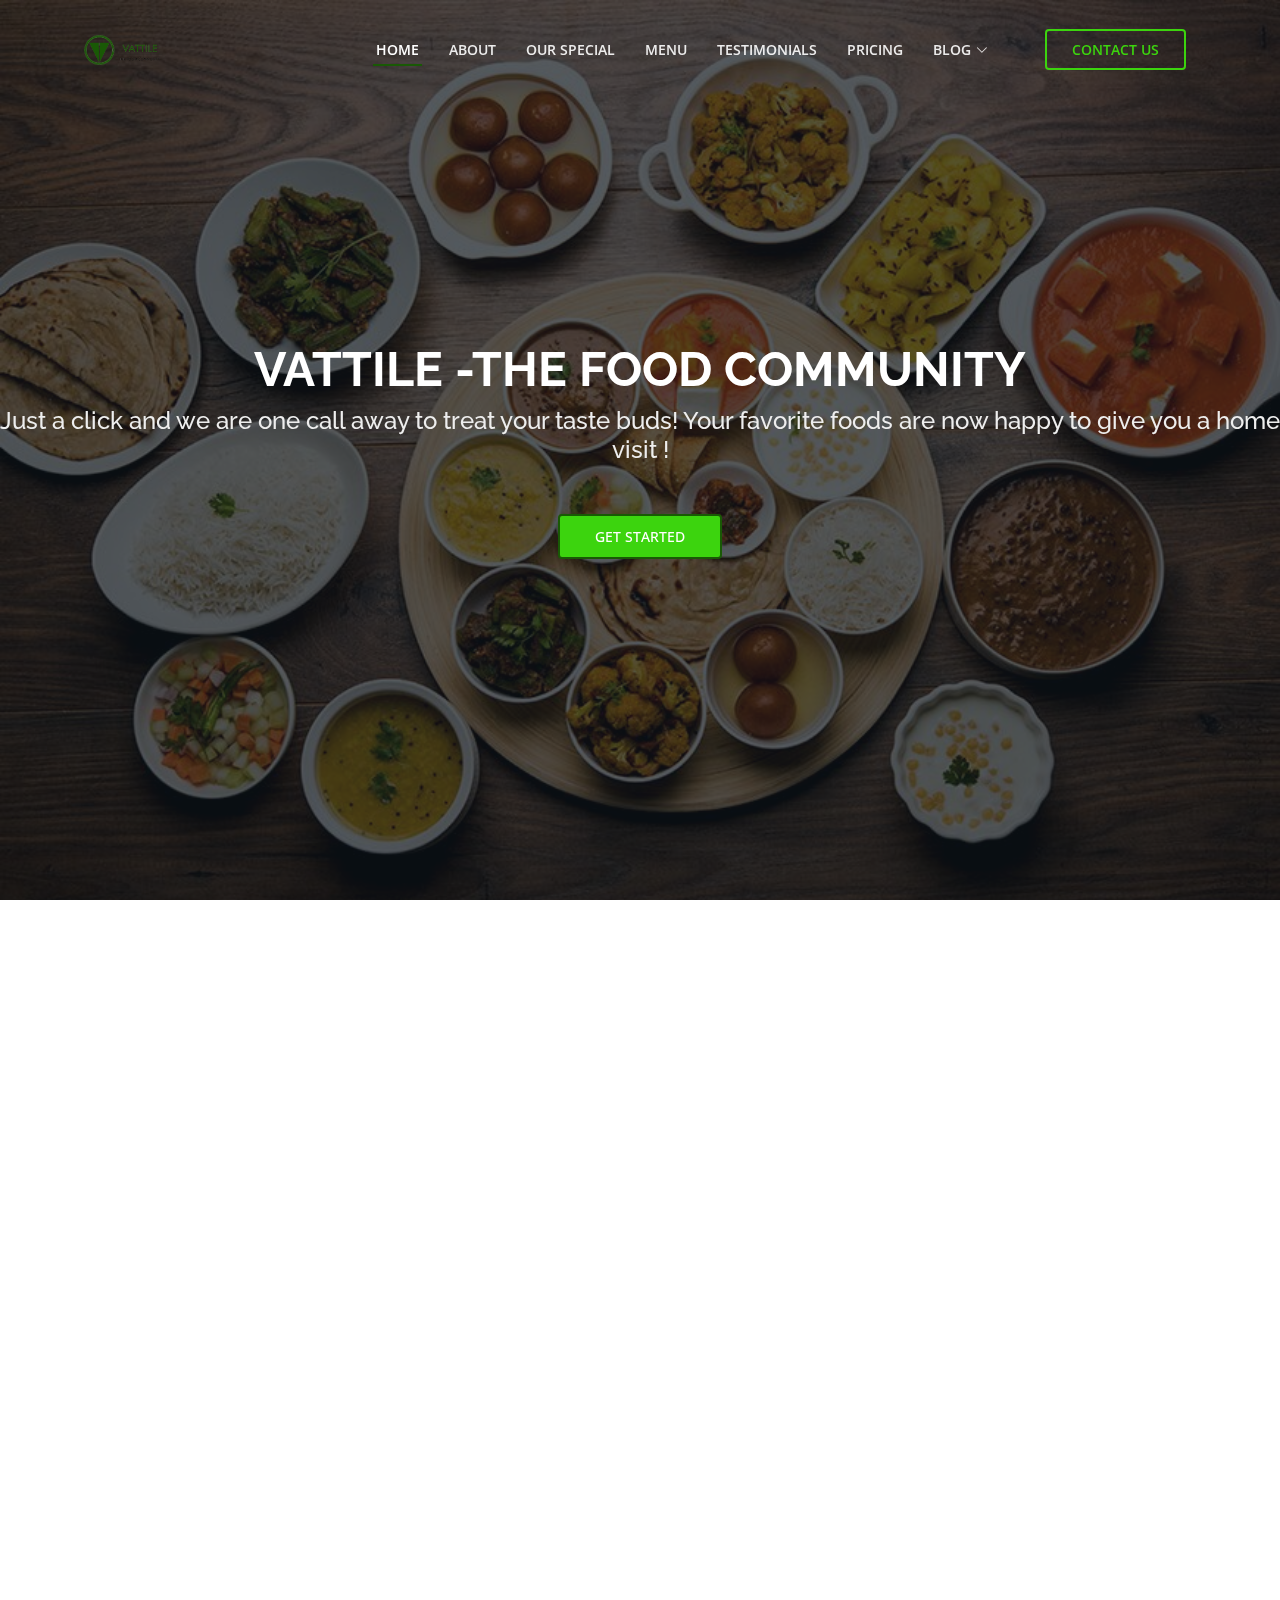
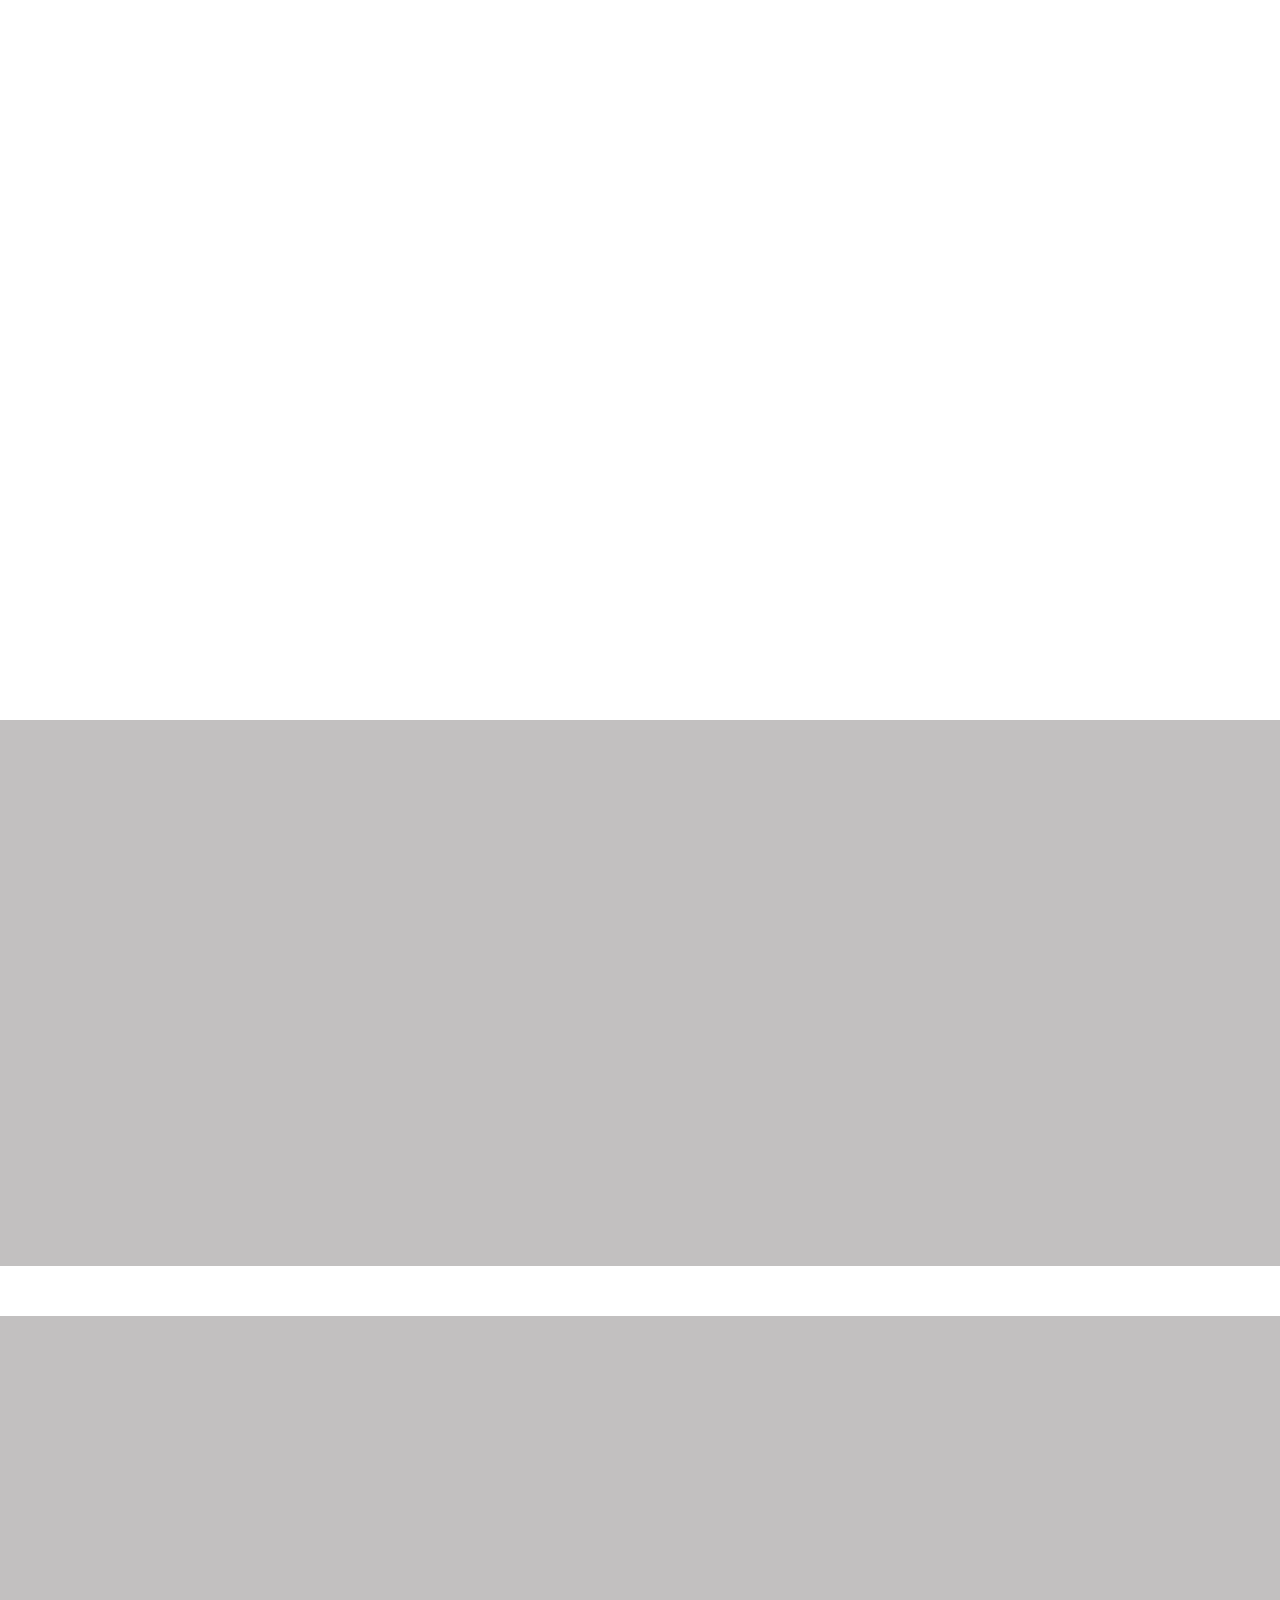
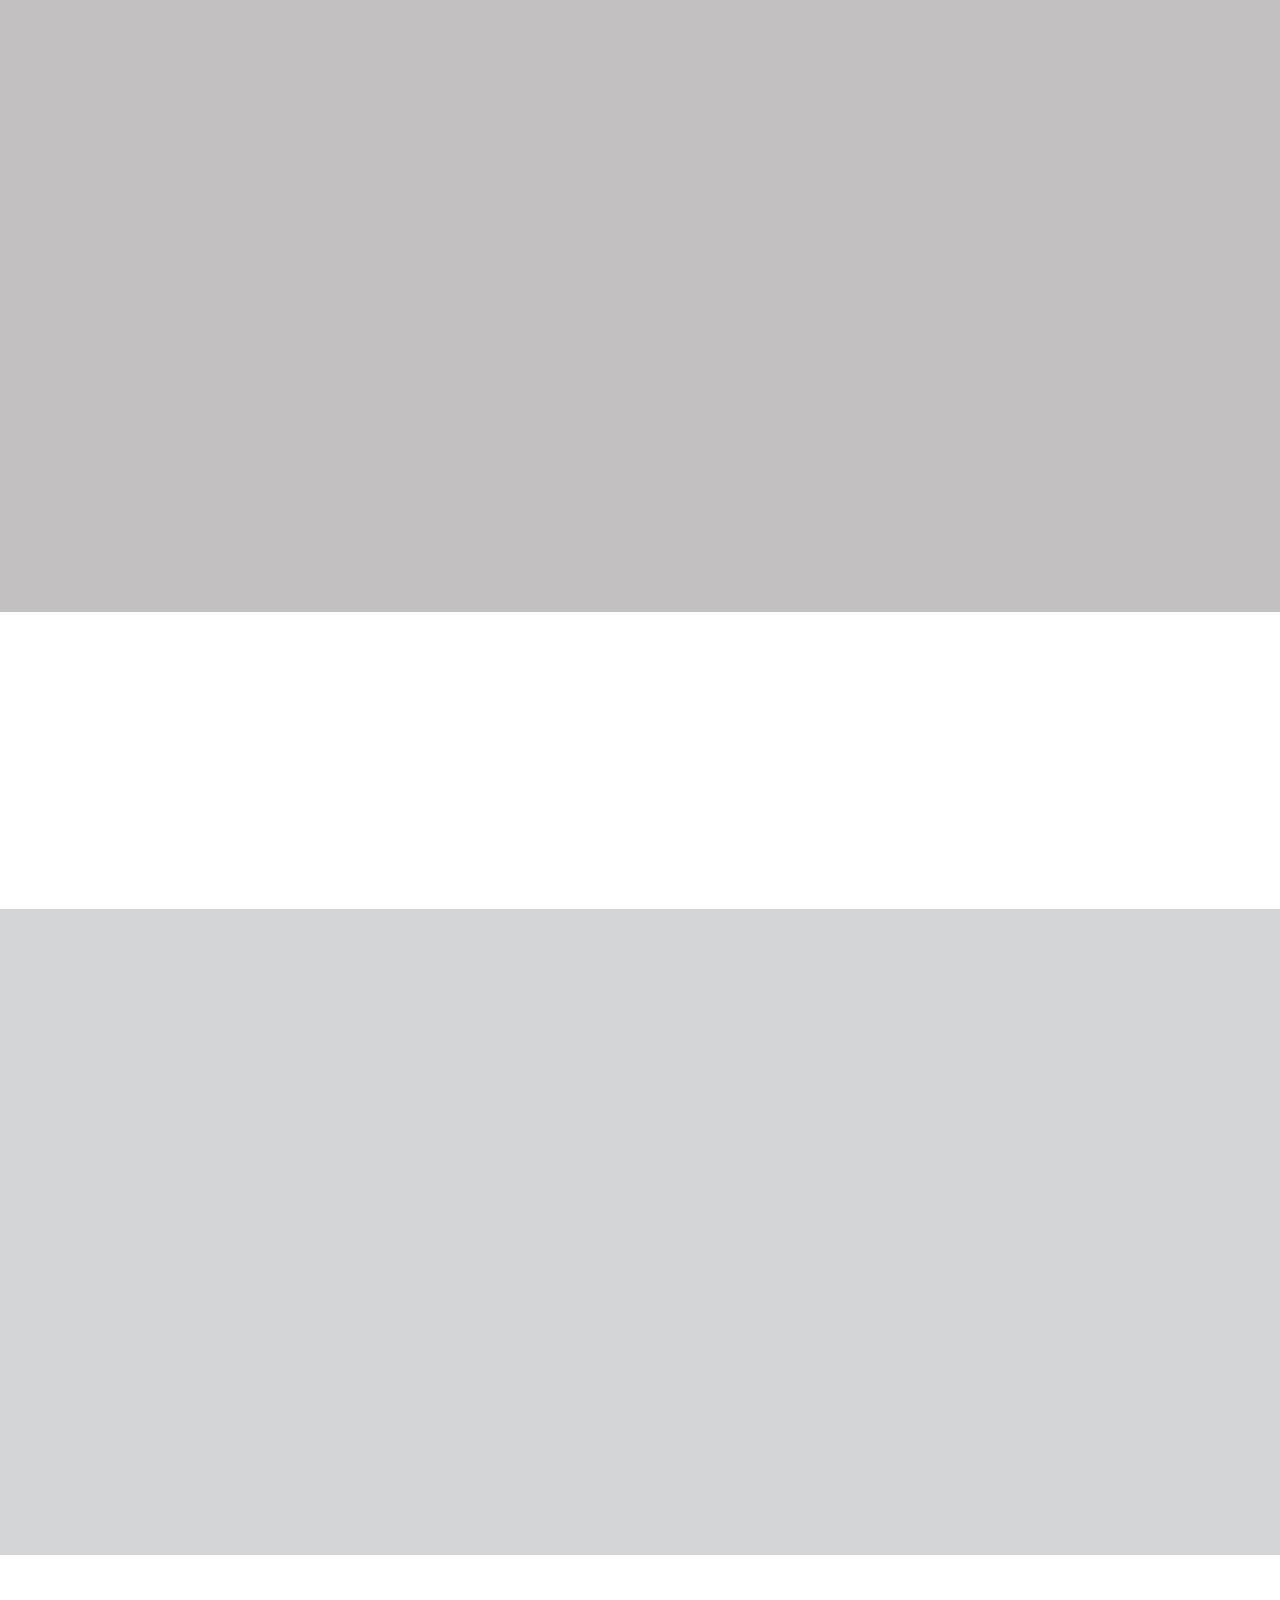
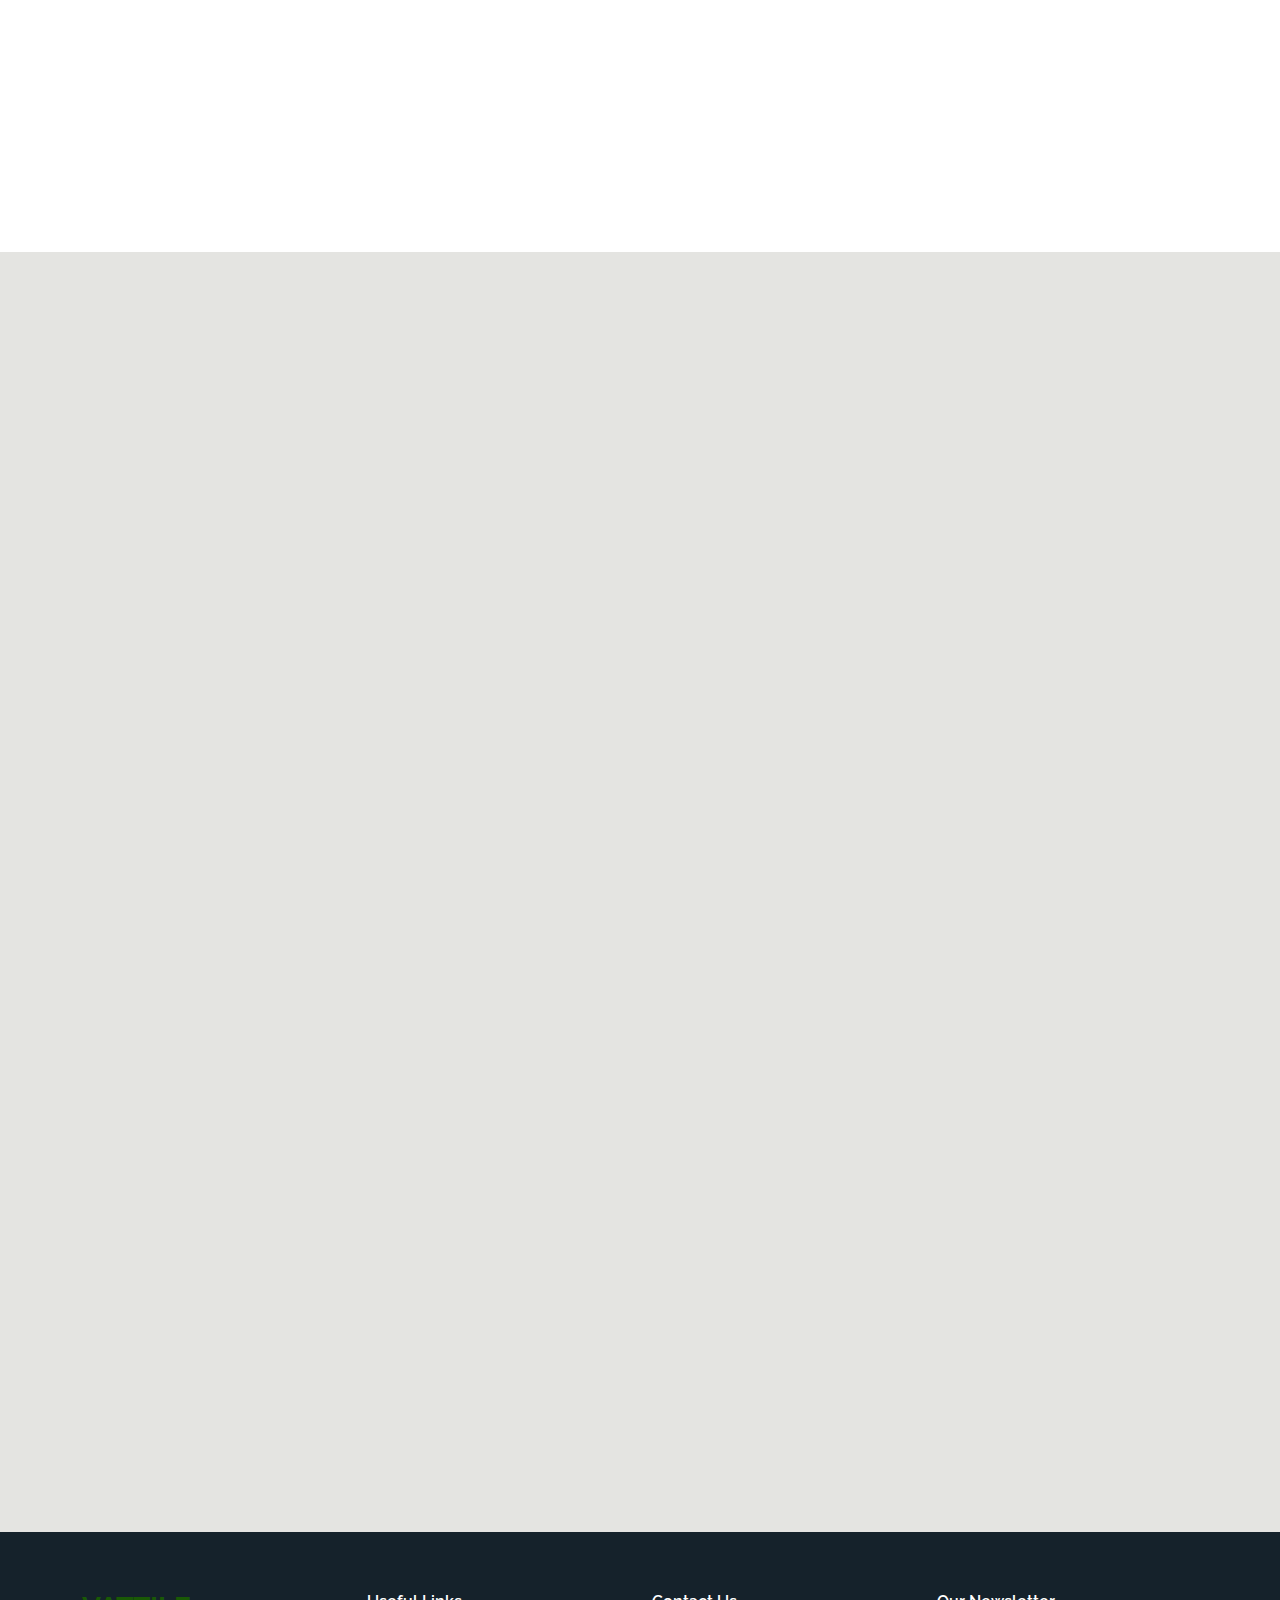
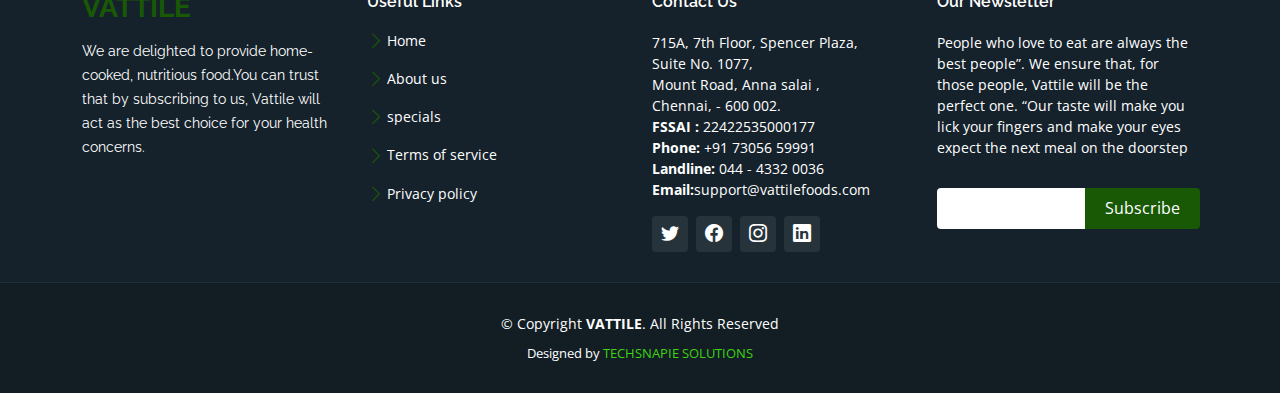
<file: index.html>
<!DOCTYPE html>
<html lang="en">

<head>
  <meta charset="utf-8">
  <meta content="width=device-width, initial-scale=1.0" name="viewport">

  <title>VATTILE-THE FOOD COMMUNITY</title>
  <meta content="VATTILE-A cuisine, freshly cooked home food of scrumptious and authentic variety to serve you with your favourite dishes full of flavours and spices. " name="description">
  <meta content="vattile,vattile foods,food near me,home made food,lunch near me" name="keywords">

  <!-- Favicons -->
  <link href="assets/img/favicon.ico" rel="icon">
  <link href="assets/img/apple-touch-icon.png" rel="apple-touch-icon">
  <!--poptin-->
  <script id='pixel-script-poptin' src='https://cdn.popt.in/pixel.js?id=76b0a216e82a8' async='true'></script>
   <!--/poptin-->
  <!-- Google Fonts -->
  <link href="https://fonts.googleapis.com/css?family=Open+Sans:300,300i,400,400i,600,600i,700,700i|Raleway:300,300i,400,400i,500,500i,600,600i,700,700i|Poppins:300,300i,400,400i,500,500i,600,600i,700,700i" rel="stylesheet">

  <!-- Vendor CSS Files -->
  <link href="assets/vendor/aos/aos.css" rel="stylesheet">
  <link href="assets/vendor/bootstrap/css/bootstrap.min.css" rel="stylesheet">
  <link href="assets/vendor/bootstrap-icons/bootstrap-icons.css" rel="stylesheet">
  <link href="assets/vendor/boxicons/css/boxicons.min.css" rel="stylesheet">
  <link href="assets/vendor/glightbox/css/glightbox.min.css" rel="stylesheet">
  <link href="assets/vendor/remixicon/remixicon.css" rel="stylesheet">
  <link href="assets/vendor/swiper/swiper-bundle.min.css" rel="stylesheet">

  <!-- Template Main CSS File -->
  <link href="assets/css/style.css" rel="stylesheet">
      <!--Start of Tawk.to Script-->
    <script type="text/javascript">
    var Tawk_API=Tawk_API||{}, Tawk_LoadStart=new Date();
    (function(){
    var s1=document.createElement("script"),s0=document.getElementsByTagName("script")[0];
    s1.async=true;
    s1.src='https://embed.tawk.to/632ee75d54f06e12d8969a23/default';
    s1.charset='UTF-8';
    s1.setAttribute('crossorigin','*');
    s0.parentNode.insertBefore(s1,s0);
    })();
    </script>
    <!--End of Tawk.to Script-->
  
 
</head>

<body>

  <!-- ======= Header ======= -->
  <header id="header" class="fixed-top ">
    <div class="container d-flex align-items-center justify-content-between">

      <!-- <h1 class="logo green"><a href="index.html">VATTILE</a></h1> -->
      <!-- Uncomment below if you prefer to use an image logo -->
      <a href="index.html" class="logo"><img src="assets/img/logo.png" alt="" class="img-fluid"></a>

      <nav id="navbar" class="navbar">
        <ul>
          <li><a class="nav-link scrollto active" href="#hero">Home</a></li>
          <li><a class="nav-link scrollto" href="#about">About</a></li>
          <li><a class="nav-link scrollto" href="#team">Our Special</a></li>
          <li><a class="nav-link scrollto " href="./menu/index.html">Menu</a></li>
          <li><a class="nav-link scrollto " href="#testimonials">Testimonials</a></li>
          <li><a class="nav-link scrollto " href="./pricing.html">Pricing</a></li>
          <li class="dropdown"><a href="#"><span>Blog</span> <i class="bi bi-chevron-down"></i></a>
            <ul>
              <li><a href="blogs/spl-1.html">Vatha Kuzhambu</a></li>
              <li><a href="blogs/spl-2.html">Akkaravadisal</a></li>
              <li><a href="blogs/spl-3.html">Biryani</a></li>
              <li><a href="blogs/spl-4.html">Vellai Paniyaram</a></li>
           
            </ul>
          </li>
          
          <li><a class="getstarted scrollto" href="#contact">Contact Us</a></li>
        </ul>
        <i class="bi bi-list mobile-nav-toggle"></i>
      </nav><!-- .navbar -->

    </div>
  </header><!-- End Header -->

  <!-- ======= Hero Section ======= -->
  <section id="hero">
    <div class="hero-container" data-aos="fade-up" data-aos-delay="10">
      <h1>VATTILE -THE FOOD COMMUNITY</h1>
        
      <h2>Just a click and we are one call away to treat your taste buds! Your favorite foods are now happy to give you a home visit !</h2>
      <div class="d-flex ">
        <a href="#about" class="btn-get-started scrollto">Get Started</a>
      </div>
    </div>
  </section><!-- End Hero -->

  <!-- ======= about Section ======= -->
<section id="about">
    <div class="container" data-aos="fade-up">
      <div class="section-header">
        <h3 class="green";>About</h3><br>
        <p class="pa1">--- Meals and Memories are made here ---</p>
        <p>VATTILE-A cuisine, freshly cooked home food of scrumptious and authentic variety to serve you with your favourite dishes full of flavours and spices. 
          We provide nutritious, home-cooked meals. Working professionals, bachelors, pregnant ladies, women with infants, and those with allergic problems will all benefit from our nutritious home foods.</p>
      </div>
</div>
</section>

<!-- ======= SPECIAL Section ======= -->
<section id="team">
    <div class="container" data-aos="fade-up">
      <div class="section-header">
        <h3 class="green">OUR SPECIAL</h3>
        <p>Here are some of our exclusive food items </p>
      </div>

      <div class="row">
        <section id="portfolio" class="portfolio">
          <div class="container">
      

      <div class="row portfolio-container" data-aos="fade-up" data-aos-delay="200">

        <div class="col-lg-4 col-md-6 portfolio-item ">
          <div class="portfolio-wrap">
            <img src="assets/img/portfolio/spl-1.jpeg" class="img-fluid" alt="Vatha Kuzhambu">
            <div class="portfolio-info">
              <h4>Vatha Kuzhambu</h4>
              
              <div class="portfolio-links">
                <a href="assets/img/portfolio/spl-1.jpeg" data-gallery="portfolioGallery" class="portfolio-lightbox" title="Vatha Kuzhambu"><i class="bx bx-plus"></i></a>
                <a href="/blogs/spl-1.html" class="link-details" title="More Details"><i class="bi bi-link"></i></a>

              </div>
            </div>
          </div>
        </div>

        <div class="col-lg-4 col-md-6 portfolio-item ">
          <div class="portfolio-wrap">
            <img src="assets/img/portfolio/spl-2.jpeg" class="img-fluid" alt="Akkaravadisal">
            <div class="portfolio-info">
              <h4>Akkaravadisal</h4>
              
              <div class="portfolio-links">
                <a href="assets/img/portfolio/spl-2.jpeg" data-gallery="portfolioGallery" class="portfolio-lightbox" title="Akkaravadisal"><i class="bx bx-plus"></i></a>
                <a href="/blogs/spl-2.html" class="link-details" title="More Details"><i class="bi bi-link"></i></a>

              </div>
            </div>
          </div>
        </div>

        <div class="col-lg-4 col-md-6 portfolio-item ">
          <div class="portfolio-wrap">
            <img src="assets/img/portfolio/spl-3.jpeg" class="img-fluid" alt="Biryani">
            <div class="portfolio-info">
              <h4>Biryani</h4>
              
              <div class="portfolio-links">
                <a href="assets/img/portfolio/spl-3.jpeg" data-gallery="portfolioGallery" class="portfolio-lightbox" title="Biryani"><i class="bx bx-plus"></i></a>
                <a href="/blogs/spl-3.html" class="link-details" title="More Details"><i class="bi bi-link"></i></a>

              </div>
            </div>
          </div>
        </div>

        <div class="col-lg-4 col-md-6 portfolio-item ">
          <div class="portfolio-wrap">
            <img src="assets/img/portfolio/spl-4.jpeg" class="img-fluid" alt="Vellai Paniyaram">
            <div class="portfolio-info">
              <h4>Vellai Paniyaram</h4>
              
              <div class="portfolio-links">
                <a href="assets/img/portfolio/spl-4.jpeg" data-gallery="portfolioGallery" class="portfolio-lightbox" title="Vellai Paniyaram"><i class="bx bx-plus"></i></a>
                <a href="/blogs/spl-4.html" class="link-details" title="More Details"><i class="bi bi-link"></i></a>

              </div>
            </div>
          </div>
        </div>

        <br>
        </div>

       

</section>
     
  </section><!-- End Team Section -->
    <!-- ======= Events Section ======= -->
    <section id="events" class="events">
        <div class="container" data-aos="fade-up">
            <div class="section-header">
                <h3 class="green"> WHY HOME FOOD?</h3>
                <p>&nbsp</p>
              </div>
  
          <div class="events-slider swiper" data-aos="fade-up" data-aos-delay="100">
            <div >
  
              <div >
                <div class="row event-item">
                  <div class="col-lg-6">
                    <img src="assets/img/event-1.jpg" class="img-fluid" alt="">
                  </div>
                  <div class="col-lg-6 pt-4 pt-lg-0 content">
                    <h3>GOOD FOOD IS GOOD MOOD</h3><br>
                   
                   
                    <p class="fst-italic">
                      While dining out is a convenient way to avoid cooking, some restaurant dishes are high in salt, sugar, and fat. </p>
                      <p>According to a recent study, people who dine out twice or more per day have a higher risk of dying young than those who eat out less than once per week. </p>
                      <p>You do not need to be concerned; instead, we are here to provide you with organic food so that you can avoid cooking and focus on your responsibilities.

                    </p>
                   
                  
                  </div>
                </div>
              </div><!-- End testimonial item -->
  
              
  
             
            </div>
           
          </div>
  
        </div></section>

         <!-- ======= Events Section ======= -->
         <section id="events" class="events event-gap">
        <div class="container" data-aos="fade-up">
  
            <div class="section-header">
                <h3 class="green">WHY VATTILE?<br> THE REASON TO CHOOSE US</h3>    
                <p>&nbsp</p>   
            </div>
  
          <div class="events-slider swiper" data-aos="fade-up" data-aos-delay="100">
            <div >
  
              <div >
                <div class="row event-item">
                
                  <div class="col-lg-6 ">
                    <h3>The Best Choice for Healthy Homemade Food</h3>
                    
                    <ul>

                      <li><i class="bi bi-award"></i>Buying vegetables and raw materials directly from farmers.</li>
                      <li><i class="bi bi-award"></i>Made with handground masala's and woodpressed oils</li>
                      <li><i class="bi bi-award"></i>Preparation of our own traditional home-made masala.</li>
                      <li><i class="bi bi-award"></i>Foods are served in insulated thermal tiffen boxes for the consumers.</li>
                      <li><i class="bi bi-award"></i>Clean vessels that are strictly made of organic dishwashers.</li>
                      <li><i class="bi bi-award"></i>We use cold-pressed oil to maintain the natural form of our ingredients.</li>
                      <li><i class="bi bi-award"></i>Sanitized kitchen with expert chefs in South and North Indian cuisine.</li>
                      <li><i class="bi bi-award"></i>It includes a well-equipped, hygienic kitchen with hand gloves and head caps.</li>
                      <li><i class="bi bi-award"></i>Our customer relationship team will reach you to learn any of your special requests and to explain the plan more clearly.</li>
                      <li><i class="bi bi-award"></i>Your food will start to get delivered the next day on your doorstep by our dedicated delivery team on time.</li>

                    </ul>
                    
                  </div>
                  <div class="col-lg-6 pt-4 pt-lg-0 content">
                    <img src="assets/img/homemade.jpg" class="img-fluid" alt="">
                  </div>
                </div>
              </div><!-- End testimonial item -->
  
              
  
             
            </div>
           
          </div>
  
        </div>
      </section><!-- End Events Section -->
  

  <!-- ======= Portfolio Section ======= -->
  <section id="menu" class="portfolio">
    <div class="container">

        <div class="container" data-aos="fade-up">
  
            <div class="section-header">
              <h3 class="green">Menu</h3>
              <p>You can download our menu here</p>
            </div>
            <div class="d-flex align-cen">
              <a href="/menu/index.html" class="btn-get-started scrollto">Click here to download</a>
            </div>
      
      </div>

    </div>
  </section><!-- End Portfolio Section -->


   <!-- ======= Testimonials Section ======= -->
   <section id="testimonials" class="testimonials section-bg">
    <div class="container" data-aos="fade-up">

        <div class="container" data-aos="fade-up">
  
            <div class="section-header">
              <h3 class="green">What our customers says about us</h3>
              <p>Please give us your valuable feedback so that we can be sure to give you a satisfactory service.</p>
            </div>
      <div class="testimonials-slider swiper" data-aos="fade-up" data-aos-delay="100">
        <div class="swiper-wrapper ">

          <div class="slide-cen swiper-slide">
            <div class="testimonial-item">
              <p>
                <i class="bx bxs-quote-alt-left quote-icon-left"></i>
                Thank you, Vattile. I have finally found healthy meals that I do not cook myself. Also, the size of your meals is perfect for me. I am eating every day now. The selection is good as well.      
                <i class="bx bxs-quote-alt-right quote-icon-right"></i>
              </p>
              <img src="assets/img/testimonials/person-1.jpg" class="testimonial-img" alt="">
              <h3>Anamika</h3>
              <h4>HCL Employee </h4>
            </div>
          </div><!-- End testimonial item -->

          <div class="slide-cen swiper-slide">
            <div class="testimonial-item">
              <p>
                <i class="bx bxs-quote-alt-left quote-icon-left"></i>
                I have just started with Vattile after my friends recommended it. So far, I have enjoyed all of my selections. These meals take the stress out of shopping and cooking for myself, and I know that I'm getting healthy, well-prepared food each day.    
                <i class="bx bxs-quote-alt-right quote-icon-right"></i>
              </p>
              <img src="assets/img/testimonials/person-2.jpg" class="testimonial-img" alt="">
              <h3>Edwin </h3>
              <h4>Freelancer</h4>
            </div>
          </div><!-- End testimonial item -->

          <div class="slide-cen swiper-slide">
            <div class="testimonial-item">
              <p>
                <i class="bx bxs-quote-alt-left quote-icon-left"></i>
                Well maintained. If you are looking for home-cooked food, this place is perfect.                <i class="bx bxs-quote-alt-right quote-icon-right"></i>
              </p>
              <img src="assets/img/testimonials/person-3.jpg" class="testimonial-img" alt="">
              <h3>Kavin</h3>
              <h4>Civil Engineer</h4>
            </div>
          </div><!-- End testimonial item -->

          <div class="slide-cen swiper-slide">
            <div class="testimonial-item">
              <p>
                <i class="bx bxs-quote-alt-left quote-icon-left"></i>
                We were in the hospital for several days, and we needed healthy home food at that crucial time. We chose you randomly without thinking about whether it would be good or not, but unexpectedly, the food was so good and seemed to be healthier, and I want to tell you about the hygiene. It was awesome. This is what we needed during hospital times. Thank you
                 <i class="bx bxs-quote-alt-right quote-icon-right"></i>
              </p>
              <img src="assets/img/testimonials/person-4.jpg" class="testimonial-img" alt="">
              <h3>Kathir</h3>
              <h4>Manager</h4>
            </div>
          </div><!-- End testimonial item -->

          <div class="slide-cen swiper-slide">
            <div class="testimonial-item">
              <p>
                <i class="bx bxs-quote-alt-left quote-icon-left"></i>       
                As a bachelor, it is not that easy to have healthy food, even if I can manage to have delicious food by self-cooking. Lol!. I can't manage that. Jokes apart, the way you are managing the food quality and cleanliness is great, and the approach to giving mixed types of food will be warmly welcomed.
                <i class="bx bxs-quote-alt-right quote-icon-right"></i>
              </p>
              <img src="assets/img/testimonials/person-5.jpg" class="testimonial-img" alt="">
              <h3>Sanjay</h3>
              <h4>IT Employee</h4>
            </div>
          </div><!-- End testimonial item -->

        </div>
        <div class="swiper-pagination"></div>
      </div>

    </div>
  </section><!-- End Testimonials Section -->



    <!-- ======= Pricing Section ======= -->
    <section id="pricing" class="pricing">
      
      <div class="container">

        <div class="container" data-aos="fade-up">
  
            <div class="section-header">
              <h3 class="green">pricing</h3>
              <p>You can see our pricing details by clicking here</p>
            </div>
            <div class="d-flex align-cen">
              <a href="pricing.html" class="btn-get-started scrollto">Click here </a>
            </div>
      
      </div>

    </div>

      </section><!-- End Pricing Section -->

       <!-- ======= Contact Section ======= -->
    <section id="contact" >
        <div class="container" data-aos="fade-up">
  
          <div class="section-header">
            <h3 class="green"> Contact Us</h3>
            <p>Give your Soul a healthy treat!<br>Dont let the good change to be get off</p>
          </div>
          <div data-aos="fade-up " class="gap-up">
            <iframe style="border:0; width: 100%; height: 350px;" src="https://www.google.com/maps/embed?pb=!1m18!1m12!1m3!1d3886.597072403439!2d80.25891131482294!3d13.061299990797107!2m3!1f0!2f0!3f0!3m2!1i1024!2i768!4f13.1!3m3!1m2!1s0x3a5267c7fdd977f3%3A0xcb44661266fff6e!2sVATTILE%20-%20THE%20FOOD%20COMMUNITY!5e0!3m2!1sen!2sin!4v1650737381892!5m2!1sen!2sin" width="600" height="450" style="border:0;" allowfullscreen="" loading="lazy" referrerpolicy="no-referrer-when-downgrade"></iframe>
          </div>
          <div class="row contact-info">
 
            <div class="col-md-4">
              <div class="contact-address">
                <i class="bi bi-geo-alt"></i>
                <h3>Address</h3>
                <address>715A, 7th Floor, Spencer Plaza, 
                  Suite No. 1077,
                  Mount Road, Anna salai ,
                  Chennai, - 600 002.</address>
              </div>
            </div>
  
            <div class="col-md-4">
              <div class="contact-phone">
                <i class="bi bi-phone"></i>
                <h3>Phone Number</h3>
                <p><a href="tel:044 - 4332 0036">044 - 4332 0036</a></p>
                <p><a href="tel:+91 73056 59991">+91 73056 59991</a></p>

               
              </div>
            </div>
  
            <div class="col-md-4">
              <div class="contact-email">
                <i class="bi bi-envelope"></i>
                <h3>Email</h3>
                <p><a href="mailto:support@vattilefoods.com">support@vattilefoods.com</a></p>
              </div>
            </div>
  
          </div>
  
          <div class="form">
            <form action="https://formspree.io/f/xvolvowk" method="POST"  class="email-form">
              <div class="row">
                <div class="form-group col-md-6">
                  <input type="text" name="name" class="form-control" id="name" placeholder="Your Name" required>
                </div>
                <div class="form-group col-md-6">
                  <input type="email" class="form-control" name="email" id="email" placeholder="Your Email" required>
                </div>
              </div>
             
              <div class="row">
                
                <div class="form-group col-md-6">
                  <input type="number" class="form-control" name="mobile" id="mobile" placeholder="Your Mobile Number" required>
                </div>
                <div class="form-group col-md-6">
                  <input type="text" name="subject" class="form-control" id="subject" placeholder="Subject" required>
                </div>
              </div>
              
              <div class="form-group">
                <textarea class="form-control" name="message" rows="5" placeholder="Message" required></textarea>
              </div>
              <div class="text-center"><button type="submit"> Send Message</button></div>
            </form>
          </div>
  
        </div>
      </section><!-- End Contact Section -->
  


 <!-- ======= Footer ======= -->
 <footer id="footer">
    <div class="footer-top">
      <div class="container">
        <div class="row">

          <div class="col-lg-3 col-md-6 footer-info">
            <h3 class="green">VATTILE</h3>
            <p>We are delighted to provide home-cooked, nutritious food.You can trust that by subscribing to us, Vattile will act as the best choice for your health concerns. </p>
          </div>

          <div class="col-lg-3 col-md-6 footer-links">
            <h4 class="green">Useful Links</h4>
            <ul>
              <li><i class="bi bi-chevron-right"></i> <a href="#hero">Home</a></li>
              <li><i class="bi bi-chevron-right"></i> <a href="#about">About us</a></li>
              <li><i class="bi bi-chevron-right"></i> <a href="#team">specials</a></li>
              <li><i class="bi bi-chevron-right"></i> <a href="/terms.html">Terms of service</a></li>
              <li><i class="bi bi-chevron-right"></i> <a href="/privacy.html">Privacy policy</a></li>
            </ul>
          </div>

          <div class="col-lg-3 col-md-6 footer-contact">
            <h4 class="green">Contact Us</h4>
            <p>
              715A, 7th Floor, Spencer Plaza, <br>
              Suite No. 1077,<br>
              Mount Road, Anna salai ,<br>
              Chennai, - 600 002.<br>
              <strong>FSSAI : </strong>22422535000177<br>
              <strong>Phone:</strong> +91 73056 59991<br>

              <strong>Landline:</strong> 044 - 4332 0036<br> 
              <strong>Email:</strong>support@vattilefoods.com<br>
            </p>

            <div class="social-links">
              <a href="https://twitter.com/vattile_c?t=rgeBwd4NmMxb_Yv5RAgl-w&s=09" class="twitter"><i class="bi bi-twitter"></i></a>
              <a href="https://www.facebook.com/profile.php?id=100080691549928" class="facebook"><i class="bi bi-facebook"></i></a>
              <a href="https://www.instagram.com/p/CcvEIhFPhq5/?igshid=MDJmNzVkMjY=" class="instagram"><i class="bi bi-instagram"></i></a>
              
              <a href="https://www.linkedin.com/company/vattile./" class="linkedin"><i class="bi bi-linkedin"></i></a>
            </div>

          </div>

          <div class="col-lg-3 col-md-6 footer-newsletter">
            <h4 class="green">Our Newsletter</h4>
            <p>People who love to eat are always the best people”. We ensure that, for those people, Vattile will be the perfect one.  “Our taste will make you lick your fingers and make your eyes expect the next meal on the doorstep</p>
            <form action="https://formspree.io/f/xvolvowk" method="post">
              <input type="email" name="email"><input type="submit" value="Subscribe">
            </form>
          </div>

        </div>
      </div>
    </div>

    <div class="container">
      <div class="copyright">
        &copy; Copyright <strong>VATTILE</strong>. All Rights Reserved 
      </div>
      <div class="credits">
        Designed by <a href="https://techsnapie.com/" style="color: #3cd40e;">TECHSNAPIE SOLUTIONS</a>

      </div>
    </div>
  </footer><!-- End Footer -->

  <!-- preloader -->
  <div id="preloader"></div>

  <!-- back-btn -->
  <a href="#" class="back-to-top d-flex align-items-center justify-content-center"><i class="bi bi-arrow-up-short"></i></a>

   <!-- Vendor JS Files -->
   <script src="assets/vendor/purecounter/purecounter.js"></script>
   <script src="assets/vendor/aos/aos.js"></script>
   <script src="assets/vendor/bootstrap/js/bootstrap.bundle.min.js"></script>
   <script src="assets/vendor/glightbox/js/glightbox.min.js"></script>
   <script src="assets/vendor/isotope-layout/isotope.pkgd.min.js"></script>
   <script src="assets/vendor/swiper/swiper-bundle.min.js"></script>
   <script src="assets/vendor/php-email-form/validate.js"></script>
 
   <!-- Template Main JS File -->
   <script src="assets/js/main.js"></script>
 
 </body>
 </html>
</file>
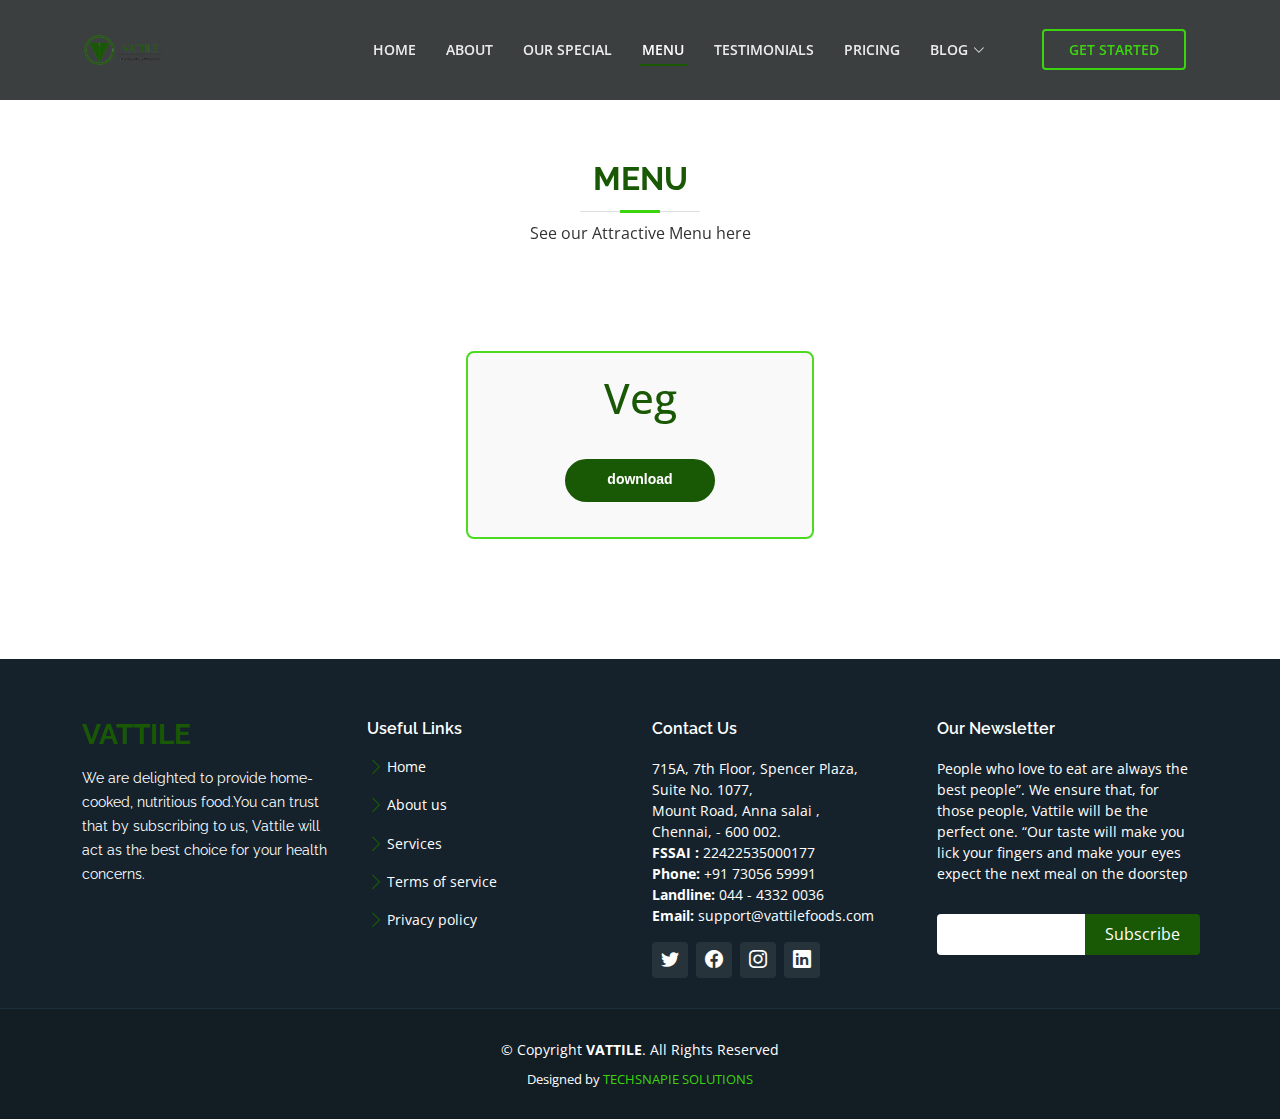
<file: menu/index.html>
<!DOCTYPE html>
<html lang="en">

<head>
  <meta charset="utf-8">
  <meta content="width=device-width, initial-scale=1.0" name="viewport">

  <title>VATTILE-THE FOOD COMMUNITY</title>
  <meta content="We are delighted to provide home-cooked, nutritious food.You can trust that by subscribing to us, Vattile will act as the best choice for your health concerns." name="description">
  <meta content="vattile,vattile food,menu" name="keywords">

  <!-- Favicons -->
  <link href="assets/img/favicon.png" rel="icon">
  <link href="assets/img/apple-touch-icon.png" rel="apple-touch-icon">

  <!--poptin-->
  <script id='pixel-script-poptin' src='https://cdn.popt.in/pixel.js?id=76b0a216e82a8' async='true'></script>
   <!--/poptin-->

  <!-- Google Fonts -->
  <link href="https://fonts.googleapis.com/css?family=Open+Sans:300,300i,400,400i,600,600i,700,700i|Raleway:300,300i,400,400i,500,500i,600,600i,700,700i|Poppins:300,300i,400,400i,500,500i,600,600i,700,700i" rel="stylesheet">

  <!-- Vendor CSS Files -->
  <link href="/assets/vendor/aos/aos.css" rel="stylesheet">
  <link href="/assets/vendor/bootstrap/css/bootstrap.min.css" rel="stylesheet">
  <link href="/assets/vendor/bootstrap-icons/bootstrap-icons.css" rel="stylesheet">
  <link href="/assets/vendor/boxicons/css/boxicons.min.css" rel="stylesheet">
  <link href="/assets/vendor/glightbox/css/glightbox.min.css" rel="stylesheet">
  <link href="/assets/vendor/remixicon/remixicon.css" rel="stylesheet">
  <link href="/assets/vendor/swiper/swiper-bundle.min.css" rel="stylesheet">

  <!-- Template Main CSS File -->
  <link href="/assets/css/style.css" rel="stylesheet">

 
</head>

<body>

  <!-- ======= Header ======= -->
  <header id="header" class="fixed-top " style="background-color:  rgba(26, 29, 31, 0.85); margin-bottom: 50px;">
    <div class="container d-flex align-items-center justify-content-between">

 <!-- <h1 class="logo green"><a href="index.html">VATTILE</a></h1> -->
      <!-- Uncomment below if you prefer to use an image logo -->
      <a href="index.html" class="logo"><img src="/assets/img/logo.png" alt="" class="img-fluid"></a>
      
      <nav id="navbar" class="navbar">
        <ul>
          <li><a class="nav-link scrollto " href="/index.html#hero">Home</a></li>
          <li><a class="nav-link scrollto" href="/index.html#about">About</a></li>
          <li><a class="nav-link scrollto" href="/index.html#team">Our Special</a></li>
          <li><a class="nav-link scrollto active" href="#menu">Menu</a></li>
          <li><a class="nav-link scrollto " href="/index.html#testimonials">Testimonials</a></li>
          <li><a class="nav-link scrollto " href="/index.html#pricing">Pricing</a></li>
          <li class="dropdown"><a href="#"><span>Blog</span> <i class="bi bi-chevron-down"></i></a>
            <ul>
              <li><a href="/blogs/spl-1.html">vatha kuzhambu</a></li>
              <li><a href="/blogs/spl-2.html">Akkaravadisal</a></li>
              <li><a href="/blogs/spl-3.html">Biryani</a></li>
              <li><a href="/blogs/spl-4.html">Vellai Paniyaram</a></li>
              <li><a href="/blogs/spl-5.html">Muttai adai</a></li>
            </ul>
          </li>
          
          <li><a class="getstarted scrollto" href="/index.html#contact">Get Started</a></li>
        </ul>
        <i class="bi bi-list mobile-nav-toggle"></i>
      </nav><!-- .navbar -->

    </div>
  </header><!-- End Header -->


 <!-- ======= menu ======= -->
 <section id="menu" class="portfolio" style="margin-top: 100px;">
    <div class="container">

        <div class="container" data-aos="fade-up">
  
            <div class="section-header">
              <h3 class="green">Menu</h3>
              <p>See our Attractive Menu here</p>
            </div>
              
    <section id="menu" class="pricing">
      
  
            
  
              <div class="row  pos">
  
          
  
                <div class="col-lg-4 col-md-4 mt-4 mt-md-0">
                  <div class="box recommended">
                    <h4>Veg</h4>
                   
                    <div class="btn-wrap">
                      <a href="veg-menu/index.html" class="btn-buy">download</a>
                    </div>
                  </div>
                </div>
      
  
        </div>
      </section><!-- End Pricing Section -->
      
      </div>

    </div>
  </section><!-- menu -->

   <!-- ======= Footer ======= -->
 <footer id="footer">
    <div class="footer-top">
      <div class="container">
        <div class="row">

          <div class="col-lg-3 col-md-6 footer-info">
            <h3 class="green">VATTILE</h3>
            <p>We are delighted to provide home-cooked, nutritious food.You can trust that by subscribing to us, Vattile will act as the best choice for your health concerns. </p>
          </div>

          <div class="col-lg-3 col-md-6 footer-links">
            <h4 class="green">Useful Links</h4>
            <ul>
              <li><i class="bi bi-chevron-right"></i> <a href="/index.html#home">Home</a></li>
              <li><i class="bi bi-chevron-right"></i> <a href="/index.html#aboutus">About us</a></li>
              <li><i class="bi bi-chevron-right"></i> <a href="/index.html#services">Services</a></li>
              <li><i class="bi bi-chevron-right"></i> <a href="/terms.html">Terms of service</a></li>
              <li><i class="bi bi-chevron-right"></i> <a href="/privacy.html">Privacy policy</a></li>
            </ul>
          </div>

          <div class="col-lg-3 col-md-6 footer-contact">
            <h4 class="green">Contact Us</h4>
            <p>
              715A, 7th Floor, Spencer Plaza, <br>
              Suite No. 1077,<br>
              Mount Road, Anna salai ,<br>
              Chennai, - 600 002.<br>
              <strong>FSSAI : </strong>22422535000177<br>
              
              <strong>Phone:</strong> +91 73056 59991<br>

            <strong>Landline:</strong> 044 - 4332 0036<br> 
              <strong>Email:</strong> support@vattilefoods.com<br>
            </p>

            <div class="social-links">
              <a href="https://twitter.com/vattile_c?t=rgeBwd4NmMxb_Yv5RAgl-w&s=09" class="twitter"><i class="bi bi-twitter"></i></a>
              <a href="https://www.facebook.com/profile.php?id=100080691549928" class="facebook"><i class="bi bi-facebook"></i></a>
              <a href="https://www.instagram.com/p/CcvEIhFPhq5/?igshid=MDJmNzVkMjY=" class="instagram"><i class="bi bi-instagram"></i></a>
              
              <a href="https://www.linkedin.com/company/vattile./" class="linkedin"><i class="bi bi-linkedin"></i></a>
            </div>

          </div>

          <div class="col-lg-3 col-md-6 footer-newsletter">
            <h4 class="green">Our Newsletter</h4>
            <p>People who love to eat are always the best people”. We ensure that, for those people, Vattile will be the perfect one.  “Our taste will make you lick your fingers and make your eyes expect the next meal on the doorstep</p>
            <form action="https://formspree.io/f/xvolvowk" method="post">
              <input type="email" name="email"><input type="submit" value="Subscribe">
            </form>
          </div>

        </div>
      </div>
    </div>

    <div class="container">
      <div class="copyright">
        &copy; Copyright <strong>VATTILE</strong>. All Rights Reserved 
      </div>
      <div class="credits">
        Designed by <a href="https://techsnapie.com/" style="color: #3cd40e;">TECHSNAPIE SOLUTIONS</a>

      </div>
    </div>
  </footer><!-- End Footer -->

  <!-- back-btn -->
  <a href="#" class="back-to-top d-flex align-items-center justify-content-center"><i class="bi bi-arrow-up-short"></i></a>

   <!-- Vendor JS Files -->
   <script src="/assets/vendor/purecounter/purecounter.js"></script>
   <script src="/assets/vendor/aos/aos.js"></script>
   <script src="/assets/vendor/bootstrap/js/bootstrap.bundle.min.js"></script>
   <script src="/assets/vendor/glightbox/js/glightbox.min.js"></script>
   <script src="/assets/vendor/isotope-layout/isotope.pkgd.min.js"></script>
   <script src="/assets/vendor/swiper/swiper-bundle.min.js"></script>
   <script src="/assets/vendor/php-email-form/validate.js"></script>
 
   <!-- Template Main JS File -->
   <script src="/assets/js/main.js"></script>
 
 </body>
 </html>
</file>
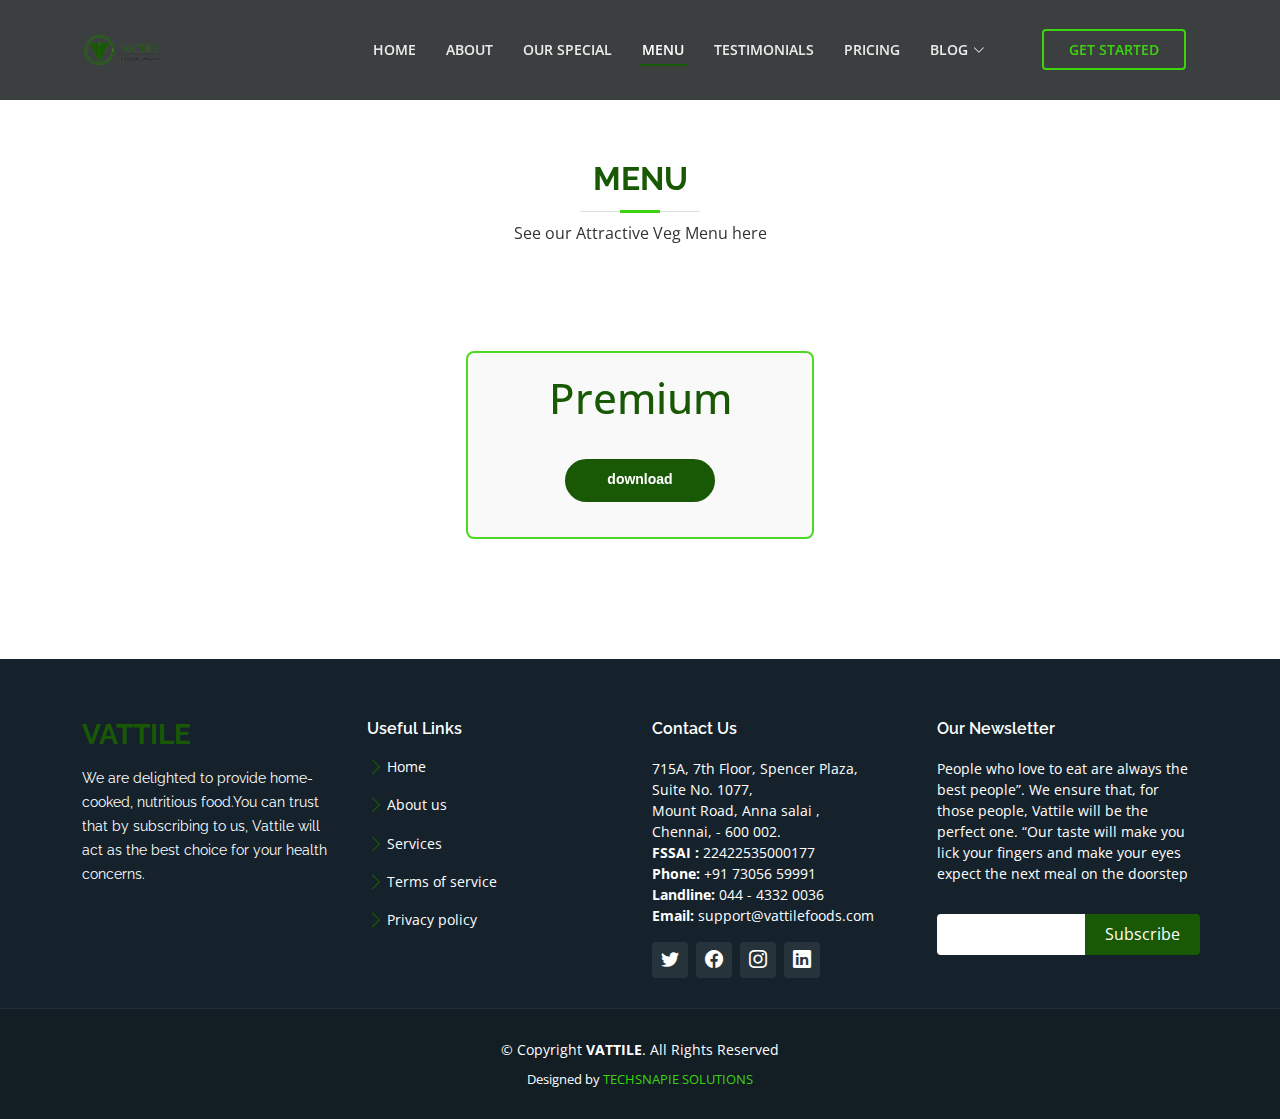
<file: menu/veg-menu/index.html>
<!DOCTYPE html>
<html lang="en">

<head>
  <meta charset="utf-8">
  <meta content="width=device-width, initial-scale=1.0" name="viewport">

  <title>VATTILE-THE FOOD COMMUNITY</title>
  <meta content="We are delighted to provide home-cooked, nutritious food.You can trust that by subscribing to us, Vattile will act as the best choice for your health concerns." name="description">
  <meta content="vattile,vattile food,menu" name="keywords">

  <!-- Favicons -->
  <link href="/assets/img/favicon.png" rel="icon">
  <link href="/assets/img/apple-touch-icon.png" rel="apple-touch-icon">

  <!--poptin-->
  <script id='pixel-script-poptin' src='https://cdn.popt.in/pixel.js?id=76b0a216e82a8' async='true'></script>
   <!--/poptin-->

  <!-- Google Fonts -->
  <link href="https://fonts.googleapis.com/css?family=Open+Sans:300,300i,400,400i,600,600i,700,700i|Raleway:300,300i,400,400i,500,500i,600,600i,700,700i|Poppins:300,300i,400,400i,500,500i,600,600i,700,700i" rel="stylesheet">

  <!-- Vendor CSS Files -->
  <link href="/assets/vendor/aos/aos.css" rel="stylesheet">
  <link href="/assets/vendor/bootstrap/css/bootstrap.min.css" rel="stylesheet">
  <link href="/assets/vendor/bootstrap-icons/bootstrap-icons.css" rel="stylesheet">
  <link href="/assets/vendor/boxicons/css/boxicons.min.css" rel="stylesheet">
  <link href="/assets/vendor/glightbox/css/glightbox.min.css" rel="stylesheet">
  <link href="/assets/vendor/remixicon/remixicon.css" rel="stylesheet">
  <link href="/assets/vendor/swiper/swiper-bundle.min.css" rel="stylesheet">

  <!-- Template Main CSS File -->
  <link href="/assets/css/style.css" rel="stylesheet">

 
</head>

<body>

  <!-- ======= Header ======= -->
  <header id="header" class="fixed-top " style="background-color:  rgba(26, 29, 31, 0.85); margin-bottom: 50px;">
    <div class="container d-flex align-items-center justify-content-between">

 <!-- <h1 class="logo green"><a href="index.html">VATTILE</a></h1> -->
      <!-- Uncomment below if you prefer to use an image logo -->
      <a href="index.html" class="logo"><img src="/assets/img/logo.png" alt="" class="img-fluid"></a>
      
      <nav id="navbar" class="navbar">
        <ul>
          <li><a class="nav-link scrollto " href="/index.html#hero">Home</a></li>
          <li><a class="nav-link scrollto" href="/index.html#about">About</a></li>
          <li><a class="nav-link scrollto" href="/index.html#team">Our Special</a></li>
          <li><a class="nav-link scrollto active" href="#menu">Menu</a></li>
          <li><a class="nav-link scrollto " href="/index.html#testimonials">Testimonials</a></li>
          <li><a class="nav-link scrollto " href="/index.html#pricing">Pricing</a></li>
          <li class="dropdown"><a href="#"><span>Blog</span> <i class="bi bi-chevron-down"></i></a>
            <ul>
              <li><a href="/blogs/spl-1.html">vatha kuzhambu</a></li>
              <li><a href="/blogs/spl-2.html">Akkaravadisal</a></li>
              <li><a href="/blogs/spl-3.html">Biryani</a></li>
              <li><a href="/blogs/spl-4.html">Vellai Paniyaram</a></li>
              <li><a href="/blogs/spl-5.html">Muttai adai</a></li>
            </ul>
          </li>
          
          <li><a class="getstarted scrollto" href="/index.html#contact">Get Started</a></li>
        </ul>
        <i class="bi bi-list mobile-nav-toggle"></i>
      </nav><!-- .navbar -->

    </div>
  </header><!-- End Header -->


 <!-- ======= menu ======= -->
 <section id="menu" class="portfolio" style="margin-top: 100px;">
    <div class="container">

        <div class="container" data-aos="fade-up">
  
            <div class="section-header">
              <h3 class="green">Menu</h3>
              <p>See our Attractive Veg Menu here</p>
            </div>
              
    <section id="menu" class="pricing">
      
  
            
  
              <div class="row  pos">
            <div class="col-lg-4  col-md-4 mt-4 mt-md-0">
              <div class="box recommended ">
                <h4>Premium</h4>
               
                <div class="btn-wrap">
                  <a href="veg-vattile-the-food-community.pdf" target="_BLANK" class="btn-buy">download</a>
                </div>
              </div>
            </div>
  
           
  
        
  
        </div>
      </section><!-- End Pricing Section -->
      
      </div>

    </div>
  </section><!-- menu -->

   <!-- ======= Footer ======= -->
 <footer id="footer">
    <div class="footer-top">
      <div class="container">
        <div class="row">

          <div class="col-lg-3 col-md-6 footer-info">
            <h3 class="green">VATTILE</h3>
            <p>We are delighted to provide home-cooked, nutritious food.You can trust that by subscribing to us, Vattile will act as the best choice for your health concerns. </p>
          </div>

          <div class="col-lg-3 col-md-6 footer-links">
            <h4 class="green">Useful Links</h4>
            <ul>
              <li><i class="bi bi-chevron-right"></i> <a href="/index.html#home">Home</a></li>
              <li><i class="bi bi-chevron-right"></i> <a href="/index.html#aboutus">About us</a></li>
              <li><i class="bi bi-chevron-right"></i> <a href="/index.html#services">Services</a></li>
              <li><i class="bi bi-chevron-right"></i> <a href="/terms.html">Terms of service</a></li>
              <li><i class="bi bi-chevron-right"></i> <a href="/privacy.html">Privacy policy</a></li>
            </ul>
          </div>

          <div class="col-lg-3 col-md-6 footer-contact">
            <h4 class="green">Contact Us</h4>
            <p>
              715A, 7th Floor, Spencer Plaza, <br>
              Suite No. 1077,<br>
              Mount Road, Anna salai ,<br>
              Chennai, - 600 002.<br>
              <strong>FSSAI : </strong>22422535000177<br>
              
              <strong>Phone:</strong> +91 73056 59991<br>

            <strong>Landline:</strong> 044 - 4332 0036<br> 
              <strong>Email:</strong> support@vattilefoods.com<br>
            </p>

            <div class="social-links">
              <a href="https://twitter.com/vattile_c?t=rgeBwd4NmMxb_Yv5RAgl-w&s=09" class="twitter"><i class="bi bi-twitter"></i></a>
              <a href="https://www.facebook.com/profile.php?id=100080691549928" class="facebook"><i class="bi bi-facebook"></i></a>
              <a href="https://www.instagram.com/p/CcvEIhFPhq5/?igshid=MDJmNzVkMjY=" class="instagram"><i class="bi bi-instagram"></i></a>
              
              <a href="https://www.linkedin.com/company/vattile./" class="linkedin"><i class="bi bi-linkedin"></i></a>
            </div>

          </div>

          <div class="col-lg-3 col-md-6 footer-newsletter">
            <h4 class="green">Our Newsletter</h4>
            <p>People who love to eat are always the best people”. We ensure that, for those people, Vattile will be the perfect one.  “Our taste will make you lick your fingers and make your eyes expect the next meal on the doorstep</p>
            <form action="https://formspree.io/f/xvolvowk" method="post">
              <input type="email" name="email"><input type="submit" value="Subscribe">
            </form>
          </div>

        </div>
      </div>
    </div>

    <div class="container">
      <div class="copyright">
        &copy; Copyright <strong>VATTILE</strong>. All Rights Reserved 
      </div>
      <div class="credits">
        Designed by <a href="https://techsnapie.com/" style="color: #3cd40e;">TECHSNAPIE SOLUTIONS</a>

      </div>
    </div>
  </footer><!-- End Footer -->

  <!-- back-btn -->
  <a href="#" class="back-to-top d-flex align-items-center justify-content-center"><i class="bi bi-arrow-up-short"></i></a>

   <!-- Vendor JS Files -->
   <script src="/assets/vendor/purecounter/purecounter.js"></script>
   <script src="/assets/vendor/aos/aos.js"></script>
   <script src="/assets/vendor/bootstrap/js/bootstrap.bundle.min.js"></script>
   <script src="/assets/vendor/glightbox/js/glightbox.min.js"></script>
   <script src="/assets/vendor/isotope-layout/isotope.pkgd.min.js"></script>
   <script src="/assets/vendor/swiper/swiper-bundle.min.js"></script>
   <script src="/assets/vendor/php-email-form/validate.js"></script>
 
   <!-- Template Main JS File -->
   <script src="/assets/js/main.js"></script>
 
 </body>
 </html>
</file>
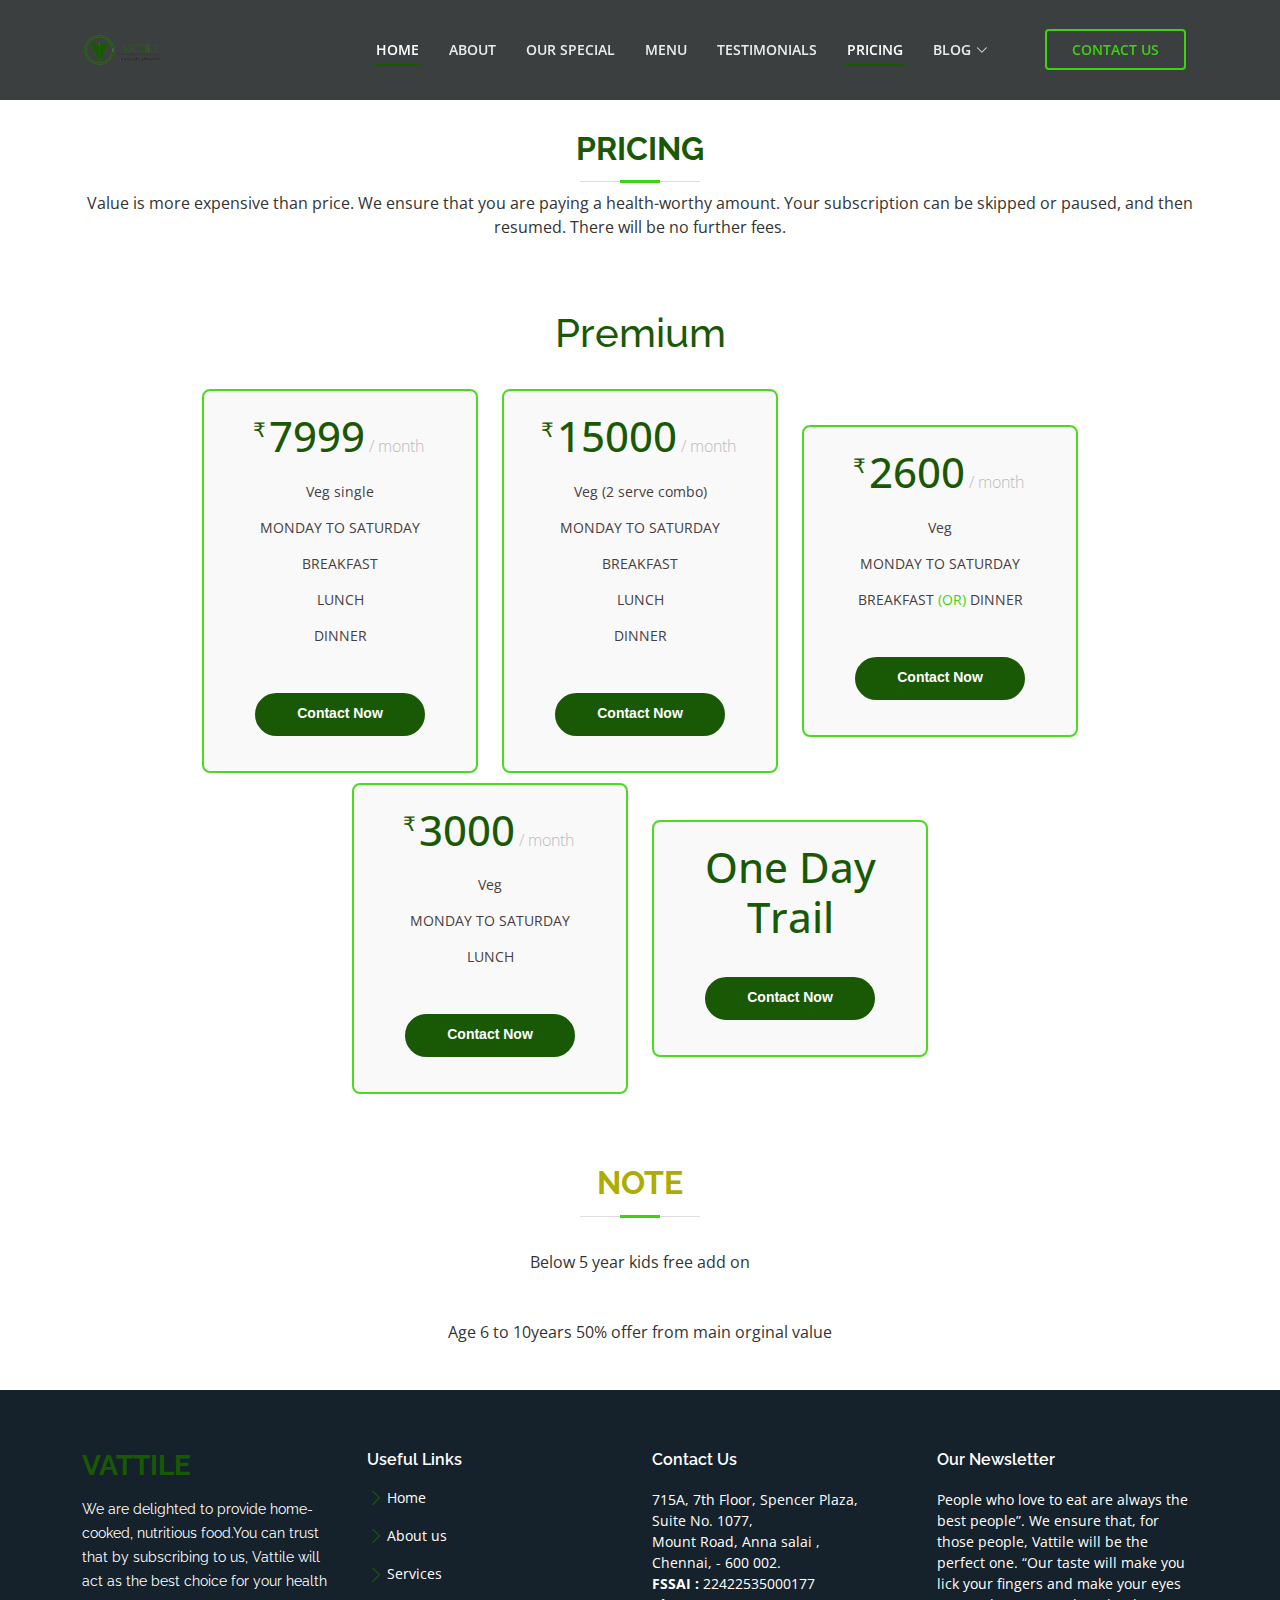
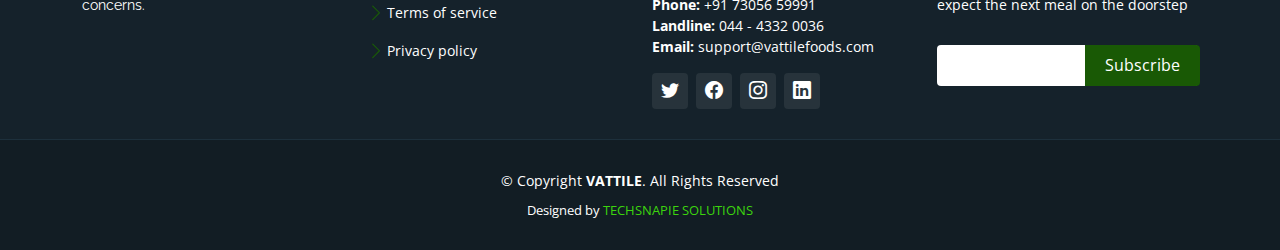
<file: pricing.html>
<!DOCTYPE html>
<html lang="en">

<head>
  <meta charset="utf-8">
  <meta content="width=device-width, initial-scale=1.0" name="viewport">

  <title>VATTILE-THE FOOD COMMUNITY</title>
  <meta content="Value is more expensive than price. We ensure that you are paying a health-worthy amount. Your subscription can be skipped or paused, and then resumed. There will be no further fees." name="description">
  <meta content="vattile,vattile food,pricing details,price,cost" name="keywords">

  <!-- Favicons -->
  <link href="assets/img/favicon.png" rel="icon">
  <link href="assets/img/apple-touch-icon.png" rel="apple-touch-icon">
  
  <!--poptin-->
  <script id='pixel-script-poptin' src='https://cdn.popt.in/pixel.js?id=76b0a216e82a8' async='true'></script>
   <!--/poptin-->

  <!-- Google Fonts -->
  <link href="https://fonts.googleapis.com/css?family=Open+Sans:300,300i,400,400i,600,600i,700,700i|Raleway:300,300i,400,400i,500,500i,600,600i,700,700i|Poppins:300,300i,400,400i,500,500i,600,600i,700,700i" rel="stylesheet">

  <!-- Vendor CSS Files -->
  <link href="assets/vendor/aos/aos.css" rel="stylesheet">
  <link href="assets/vendor/bootstrap/css/bootstrap.min.css" rel="stylesheet">
  <link href="assets/vendor/bootstrap-icons/bootstrap-icons.css" rel="stylesheet">
  <link href="assets/vendor/boxicons/css/boxicons.min.css" rel="stylesheet">
  <link href="assets/vendor/glightbox/css/glightbox.min.css" rel="stylesheet">
  <link href="assets/vendor/remixicon/remixicon.css" rel="stylesheet">
  <link href="assets/vendor/swiper/swiper-bundle.min.css" rel="stylesheet">

  <!-- Template Main CSS File -->
  <link href="assets/css/style.css" rel="stylesheet">

 
</head>

<body>

  <!-- ======= Header ======= -->
  <header id="header" class="fixed-top " style="background-color:  rgba(26, 29, 31, 0.85); margin-bottom: 50px;">
    <div class="container d-flex align-items-center justify-content-between">

       <!-- <h1 class="logo green"><a href="index.html">VATTILE</a></h1> -->
      <!-- Uncomment below if you prefer to use an image logo -->
      <a href="index.html" class="logo"><img src="/assets/img/logo.png" alt="" class="img-fluid"></a>

      <nav id="navbar" class="navbar">
        <ul>
          <li><a class="nav-link scrollto active" href="/index.html#hero">Home</a></li>
          <li><a class="nav-link scrollto" href="/index.html#about">About</a></li>
          <li><a class="nav-link scrollto" href="/index.html#team">Our Special</a></li>
          <li><a class="nav-link scrollto " href="/index.html#menu">Menu</a></li>
          <li><a class="nav-link scrollto " href="/index.html#testimonials">Testimonials</a></li>
          <li><a class="nav-link scrollto " href="/index.html#pricing">Pricing</a></li>
          <li class="dropdown"><a href="#"><span>Blog</span> <i class="bi bi-chevron-down"></i></a>
            <ul>
              <li><a href="/blogs/spl-1.html">vatha kuzhambu</a></li>
              <li><a href="/blogs/spl-2.html">Akkaravadisal</a></li>
              <li><a href="/blogs/spl-3.html">Biryani</a></li>
              <li><a href="/blogs/spl-4.html">Vellai Paniyaram</a></li>
              <li><a href="/blogs/spl-5.html">Muttai adai</a></li>
            </ul>
          </li>
          
          <li><a class="getstarted scrollto" href="/index.html#contact">Contact Us</a></li>
        </ul>
        <i class="bi bi-list mobile-nav-toggle"></i>
      </nav><!-- .navbar -->

    </div>
  </header><!-- End Header -->


 <!-- ======= Pricing Section ======= -->
 <section id="pricing" class="pricing price-gap">
    <div class="container  ">

        <header class="section-header">
            <h3 class="green">Pricing</h3>
            <p>Value is more expensive than price. We ensure that you are paying a health-worthy amount. Your subscription can be skipped or paused, and then resumed. There will be no further fees.</p>
          </header>

          <br><h1 style="color: #195905; text-align: center;">Premium</h1><br>

      <div class="row cen-box">

  

        <div class="col-lg-6 col-md-6 mt-4 mt-md-0 price-adj">
          <div class="box recommended ">
            <h4><sup>₹</sup>7999<span> / month</span></h4>
            <ul> 
              <li>Veg single</li>
              <li>MONDAY TO SATURDAY</li>
              <li>BREAKFAST</li>
              <li>LUNCH</li>
                <li>DINNER</li>
              
            </ul>
            
            
              <div class="btn-wrap">
              
                <button class="btn-buy" data-bs-toggle="modal" data-bs-target="#staticBackdrop">Contact Now</button>
                </div>

              <!-- Modal -->
              <div class="modal fade" id="staticBackdrop" data-bs-backdrop="static" data-bs-keyboard="false" tabindex="-1" aria-labelledby="staticBackdropLabel" aria-hidden="true">
                <div class="modal-dialog   modal-dialog-centered">
                  <div class="modal-content ">
                    <div class="modal-header">
                      <h5 class="modal-title pos" id="staticBackdropLabel">Application form</h5>
                      <button type="button" class="btn-close" data-bs-dismiss="modal" aria-label="Close"></button>
                    </div>
                    <div class="modal-body">
                      
                          <div class="form ">
                            <form action="https://formspree.io/f/xyyobpbo" method="POST"  class="email-form">
                              <div class="pos">
                                <input type="hidden" name="pack" id="pack" value="₹7999">
                                <div class="form-group  ">
                                  <input type="text" name="name" class="form-control" id="name" placeholder="Your Name" required>
                                </div><br>
                                <div class="form-group pos ">
                                  <input type="email" class="form-control" name="email" id="email" placeholder="Your Email" required>
                                </div><br>
            
                                <div class="form-group pos ">
                                  <input type="number" class="form-control" name="mobile" id="mobile" placeholder="Your Mobile Number" required>
                                </div><br>
                              </div> 
                        </div>
                      </div>
                        <div class="modal-footer pos">
                          <button type="submit" class="btn btn-primary">submit</button>
                        </div>
                      </form>
                      </div>
                </div>
              </div>
              </div>
              </div>



        <div class="col-lg-6 col-md-6 mt-4 mt-md-0 price-adj">
          <div class="box recommended ">
            <h4><sup>₹</sup>15000<span> / month</span></h4>
            <ul>
              <li>Veg (2 serve combo)</li>
              <li>MONDAY TO SATURDAY</li>
              <li>BREAKFAST</li>
              <li>LUNCH</li>
                <li>DINNER</li>
              
            </ul>
            <div class="btn-wrap">
              
              <button class="btn-buy" data-bs-toggle="modal" data-bs-target="#staticBackdrop">Contact Now</button>
              </div>

            <!-- Modal -->
            <div class="modal fade" id="staticBackdrop" data-bs-backdrop="static" data-bs-keyboard="false" tabindex="-1" aria-labelledby="staticBackdropLabel" aria-hidden="true">
              <div class="modal-dialog   modal-dialog-centered">
                <div class="modal-content ">
                  <div class="modal-header">
                    <h5 class="modal-title pos" id="staticBackdropLabel">Application form</h5>
                    <button type="button" class="btn-close" data-bs-dismiss="modal" aria-label="Close"></button>
                  </div>
                  <div class="modal-body">
                    
                        <div class="form ">
                          <form action="https://formspree.io/f/xyyobpbo" method="POST"  class="email-form">
                            <div class="pos">
                              <input type="hidden" name="pack" id="pack" value="₹15000">
                              <div class="form-group  ">
                                <input type="text" name="name" class="form-control" id="name" placeholder="Your Name" required>
                              </div><br>
                              <div class="form-group pos ">
                                <input type="email" class="form-control" name="email" id="email" placeholder="Your Email" required>
                              </div><br>
          
                              <div class="form-group pos ">
                                <input type="number" class="form-control" name="mobile" id="mobile" placeholder="Your Mobile Number" required>
                              </div><br>
                            </div> 
                      </div>
                    </div>
                      <div class="modal-footer pos">
                        <button type="submit" class="btn btn-primary">submit</button>
                      </div>
                    </form>
                    </div>
              </div>
            </div>
            </div>
            </div>

        

        <div class="col-lg-6 col-md-6 mt-4 mt-md-0 price-adj">
          <div class="box recommended ">
            <h4><sup>₹</sup>2600<span> / month</span></h4>
            <ul>
              <li>Veg </li>
              <li>MONDAY TO SATURDAY</li>
              <li>BREAKFAST <span style="color: #3cd40e;">(OR) </span> DINNER</li>
                
              
              
            </ul>
            <div class="btn-wrap">
              
              <button class="btn-buy" data-bs-toggle="modal" data-bs-target="#staticBackdrop">Contact Now</button>
              </div>

            <!-- Modal -->
            <div class="modal fade" id="staticBackdrop" data-bs-backdrop="static" data-bs-keyboard="false" tabindex="-1" aria-labelledby="staticBackdropLabel" aria-hidden="true">
              <div class="modal-dialog   modal-dialog-centered">
                <div class="modal-content ">
                  <div class="modal-header">
                    <h5 class="modal-title pos" id="staticBackdropLabel">Application form</h5>
                    <button type="button" class="btn-close" data-bs-dismiss="modal" aria-label="Close"></button>
                  </div>
                  <div class="modal-body">
                    
                        <div class="form ">
                          <form action="https://formspree.io/f/xyyobpbo" method="POST"  class="email-form">
                            <div class="pos">
                              <input type="hidden" name="pack" id="pack" value="₹2600">
                              <div class="form-group  ">
                                <input type="text" name="name" class="form-control" id="name" placeholder="Your Name" required>
                              </div><br>
                              <div class="form-group pos ">
                                <input type="email" class="form-control" name="email" id="email" placeholder="Your Email" required>
                              </div><br>
          
                              <div class="form-group pos ">
                                <input type="number" class="form-control" name="mobile" id="mobile" placeholder="Your Mobile Number" required>
                              </div><br>
                            </div> 
                      </div>
                    </div>
                      <div class="modal-footer pos">
                        <button type="submit" class="btn btn-primary">submit</button>
                      </div>
                    </form>
                    </div>
              </div>
            </div>
            </div>
            </div>
      </div>
 <div class="row cen-box">

        <div class="col-lg-6 col-md-6 mt-4 mt-md-0 price-adj">
          <div class="box recommended ">
            <h4><sup>₹</sup>3000<span> / month</span></h4>
            <ul>
              <li>Veg </li>
              <li>MONDAY TO SATURDAY</li>
              <li>LUNCH</li>
              
                
              
            </ul>
            <div class="btn-wrap">
              
                <button class="btn-buy" data-bs-toggle="modal" data-bs-target="#staticBackdrop">Contact Now</button>
                </div>

              <!-- Modal -->
              <div class="modal fade" id="staticBackdrop" data-bs-backdrop="static" data-bs-keyboard="false" tabindex="-1" aria-labelledby="staticBackdropLabel" aria-hidden="true">
                <div class="modal-dialog   modal-dialog-centered">
                  <div class="modal-content ">
                    <div class="modal-header">
                      <h5 class="modal-title pos" id="staticBackdropLabel">Application form</h5>
                      <button type="button" class="btn-close" data-bs-dismiss="modal" aria-label="Close"></button>
                    </div>
                    <div class="modal-body">
                      
                          <div class="form ">
                            <form action="https://formspree.io/f/xyyobpbo" method="POST"  class="email-form">
                              <div class="pos">
                                <input type="hidden" name="pack" id="pack" value="₹3000">
                                <div class="form-group  ">
                                  <input type="text" name="name" class="form-control" id="name" placeholder="Your Name" required>
                                </div><br>
                                <div class="form-group pos ">
                                  <input type="email" class="form-control" name="email" id="email" placeholder="Your Email" required>
                                </div><br>
            
                                <div class="form-group pos ">
                                  <input type="number" class="form-control" name="mobile" id="mobile" placeholder="Your Mobile Number" required>
                                </div><br>
                              </div> 
                        </div>
                      </div>
                        <div class="modal-footer pos">
                          <button type="submit" class="btn btn-primary">submit</button>
                        </div>
                      </form>
                      </div>
                </div>
              </div>
              </div>
              </div>

   
     

  

        <div class="col-lg-6 col-md-6 mt-4 mt-md-0 price-adj">
          <div class="box recommended ">
            <h4 style="color: rgb(25,89,5);">One Day Trail</h4>
            <div class="btn-wrap">
              
              <button class="btn-buy" data-bs-toggle="modal" data-bs-target="#staticBackdrop">Contact Now</button>
              </div>

            <!-- Modal -->
            <div class="modal fade" id="staticBackdrop" data-bs-backdrop="static" data-bs-keyboard="false" tabindex="-1" aria-labelledby="staticBackdropLabel" aria-hidden="true">
              <div class="modal-dialog   modal-dialog-centered">
                <div class="modal-content ">
                  <div class="modal-header">
                    <h5 class="modal-title pos" id="staticBackdropLabel">Application form</h5>
                    <button type="button" class="btn-close" data-bs-dismiss="modal" aria-label="Close"></button>
                  </div>
                  <div class="modal-body">
                    
                        <div class="form ">
                          <form action="https://formspree.io/f/xyyobpbo" method="POST"  class="email-form">
                            <div class="pos">
                              <input type="hidden" name="pack" id="pack" value="trail">
                              <div class="form-group  ">
                                <input type="text" name="name" class="form-control" id="name" placeholder="Your Name" required>
                              </div><br>
                              <div class="form-group pos ">
                                <input type="email" class="form-control" name="email" id="email" placeholder="Your Email" required>
                              </div><br>
          
                              <div class="form-group pos ">
                                <input type="number" class="form-control" name="mobile" id="mobile" placeholder="Your Mobile Number" required>
                              </div><br>
                            </div> 
                      </div>
                    </div>
                      <div class="modal-footer pos">
                        <button type="submit" class="btn btn-primary">submit</button>
                      </div>
                    </form>
                    </div>
              </div>
            </div>

          </div>
        </div>
      </div>

     
    

    


    </div>
  </section><!-- End Pricing Section -->
  <header class="section-header">
    <h3  style="color: rgb(172, 172, 2);">Note</h3><br>
<p>Below 5 year kids free add on</p> 
<p>Age 6 to 10years 50% offer from main orginal value</p>
</header>
<!-- <p><span style="color: rgb(209, 209, 16);">note:</span>Below 5 year kids free add on</p> -->
  

<!-- Initial offer for first 100 customers flat 1000 offer for 12 months -->


   <!-- ======= Footer ======= -->
 <footer id="footer">
    <div class="footer-top">
      <div class="container">
        <div class="row">

          <div class="col-lg-3 col-md-6 footer-info">
            <h3 class="green">VATTILE</h3>
            <p>We are delighted to provide home-cooked, nutritious food.You can trust that by subscribing to us, Vattile will act as the best choice for your health concerns. </p>
          </div>

          <div class="col-lg-3 col-md-6 footer-links">
            <h4 class="green">Useful Links</h4>
            <ul>
              <li><i class="bi bi-chevron-right"></i> <a href="/index.html#home">Home</a></li>
              <li><i class="bi bi-chevron-right"></i> <a href="/index.html#aboutus">About us</a></li>
              <li><i class="bi bi-chevron-right"></i> <a href="/index.html#services">Services</a></li>
              <li><i class="bi bi-chevron-right"></i> <a href="/terms.html">Terms of service</a></li>
              <li><i class="bi bi-chevron-right"></i> <a href="/privacy.html">Privacy policy</a></li>
            </ul>
          </div>

          <div class="col-lg-3 col-md-6 footer-contact">
            <h4 class="green">Contact Us</h4>
            <p>
              715A, 7th Floor, Spencer Plaza, <br>
              Suite No. 1077,<br>
              Mount Road, Anna salai ,<br>
              Chennai, - 600 002.<br>
              <strong>FSSAI : </strong>22422535000177<br>
              <strong>Phone:</strong> +91 73056 59991<br>

            <strong>Landline:</strong> 044 - 4332 0036<br> 
              <strong>Email:</strong> support@vattilefoods.com<br>
            </p>

            <div class="social-links">
              <a href="https://twitter.com/vattile_c?t=rgeBwd4NmMxb_Yv5RAgl-w&s=09" class="twitter"><i class="bi bi-twitter"></i></a>
              <a href="https://www.facebook.com/profile.php?id=100080691549928" class="facebook"><i class="bi bi-facebook"></i></a>
              <a href="https://www.instagram.com/p/CcvEIhFPhq5/?igshid=MDJmNzVkMjY=" class="instagram"><i class="bi bi-instagram"></i></a>
              
              <a href="https://www.linkedin.com/company/vattile./" class="linkedin"><i class="bi bi-linkedin"></i></a>
            </div>

          </div>

          <div class="col-lg-3 col-md-6 footer-newsletter">
            <h4 class="green">Our Newsletter</h4>
            <p>People who love to eat are always the best people”. We ensure that, for those people, Vattile will be the perfect one.  “Our taste will make you lick your fingers and make your eyes expect the next meal on the doorstep</p>
            <form action="https://formspree.io/f/xvolvowk" method="post">
              <input type="email" name="email"><input type="submit" value="Subscribe">
            </form>
          </div>

        </div>
      </div>
    </div>

    <div class="container">
      <div class="copyright">
        &copy; Copyright <strong>VATTILE</strong>. All Rights Reserved
      </div>
      <div class="credits">
        Designed by <a href="https://techsnapie.com/" style="color: #3cd40e;">TECHSNAPIE SOLUTIONS</a>

      </div>
    </div>
  </footer><!-- End Footer -->

  <!-- back-btn -->
  <a href="#" class="back-to-top d-flex align-items-center justify-content-center"><i class="bi bi-arrow-up-short"></i></a>

   <!-- Vendor JS Files -->
   <script src="assets/vendor/purecounter/purecounter.js"></script>
   <script src="assets/vendor/aos/aos.js"></script>
   <script src="assets/vendor/bootstrap/js/bootstrap.bundle.min.js"></script>
   <script src="assets/vendor/glightbox/js/glightbox.min.js"></script>
   <script src="assets/vendor/isotope-layout/isotope.pkgd.min.js"></script>
   <script src="assets/vendor/swiper/swiper-bundle.min.js"></script>
   <script src="assets/vendor/php-email-form/validate.js"></script>
 
   <!-- Template Main JS File -->
   <script src="assets/js/main.js"></script>
 
 </body>
 </html>
</file>
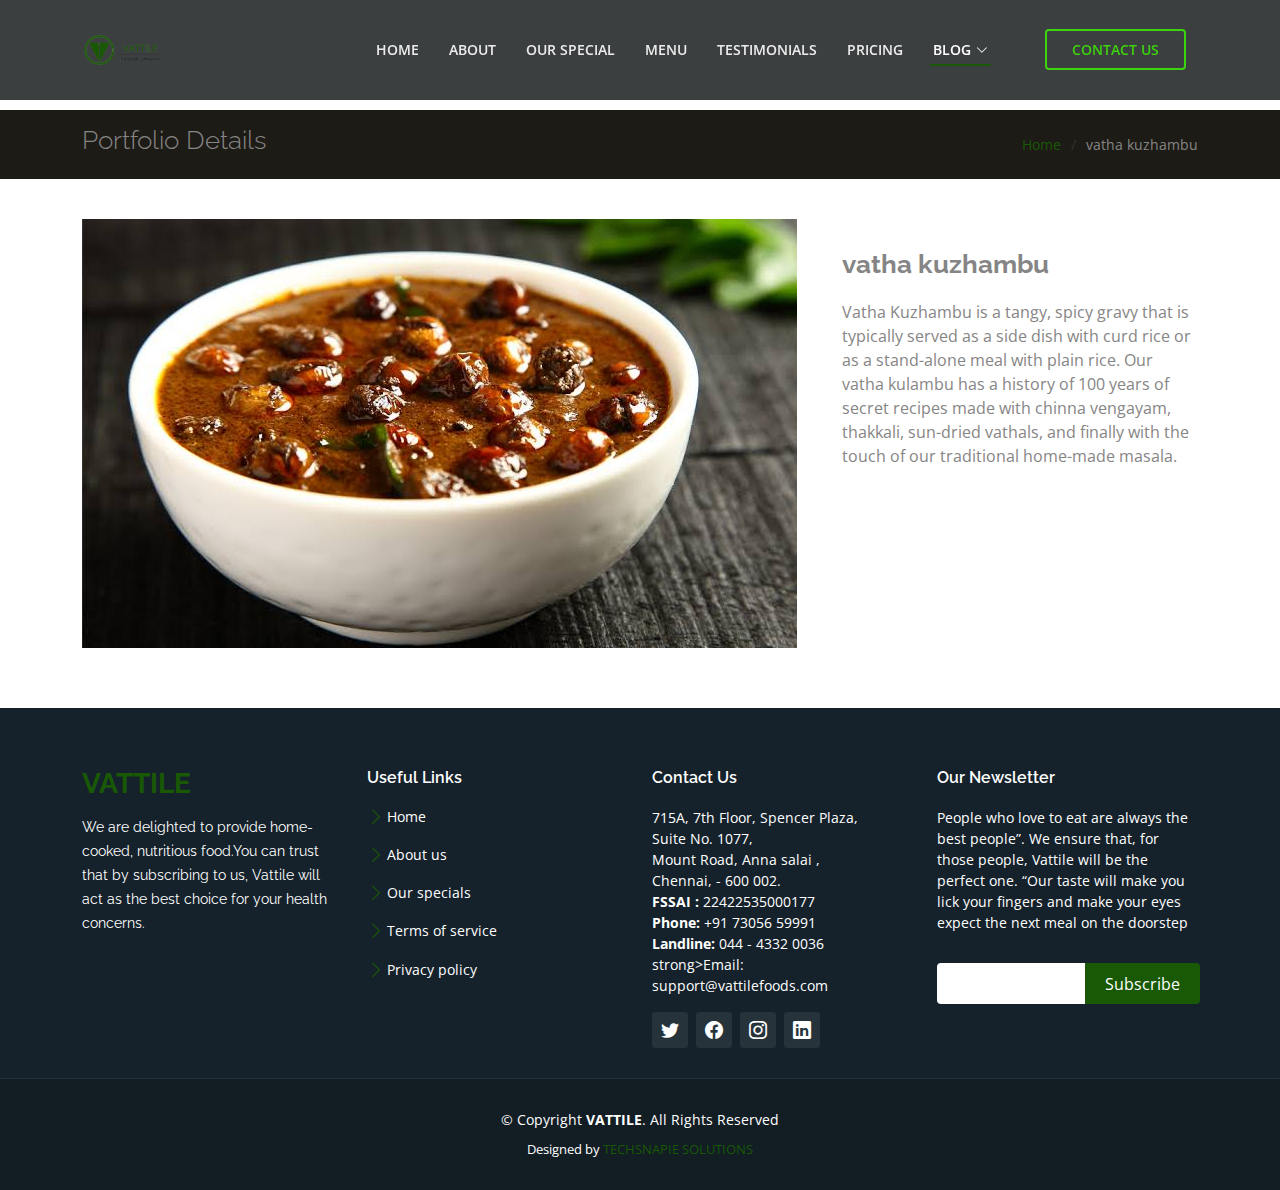
<file: blogs/spl-1.html>
<!DOCTYPE html>
<html lang="en">

<head>
  <meta charset="utf-8">
  <meta content="width=device-width, initial-scale=1.0" name="viewport">

  <title>vatha kuzhambu</title>
  <meta content="While sambhar is an important element of a South Indian dinner, the thick, tangy vatha kuzhambu is a delicacy that is easy to prepare, especially because it does not require the boiling of any additional lentils." name="description">
  <meta content="vattile,blog,sambhar,foods" name="keywords">

  <!-- Favicons -->
  <link href="assets/img/favicon.png" rel="icon">
  <link href="assets/img/apple-touch-icon.png" rel="apple-touch-icon">

  <!--poptin-->
  <script id='pixel-script-poptin' src='https://cdn.popt.in/pixel.js?id=76b0a216e82a8' async='true'></script>
   <!--/poptin-->

  <!-- Google Fonts -->
  <link href="https://fonts.googleapis.com/css?family=Open+Sans:300,300i,400,400i,600,600i,700,700i|Raleway:300,300i,400,400i,500,500i,600,600i,700,700i|Poppins:300,300i,400,400i,500,500i,600,600i,700,700i" rel="stylesheet">

  <link href="/assets/vendor/aos/aos.css" rel="stylesheet">
  <link href="/assets/vendor/bootstrap/css/bootstrap.min.css" rel="stylesheet">
  <link href="/assets/vendor/bootstrap-icons/bootstrap-icons.css" rel="stylesheet">
  <link href="/assets/vendor/boxicons/css/boxicons.min.css" rel="stylesheet">
  <link href="/assets/vendor/glightbox/css/glightbox.min.css" rel="stylesheet">
  <link href="/assets/vendor/remixicon/remixicon.css" rel="stylesheet">
  <link href="/assets/vendor/swiper/swiper-bundle.min.css" rel="stylesheet">

 
  <link href="/assets/css/style.css" rel="stylesheet">


</head>

<body>

  <!-- ======= Header ======= -->
  <header id="header" class="fixed-top d-flex align-items-center" style="background-color:  rgba(26, 29, 31, 0.85);">
    <div class="container">
      <div class="header-container d-flex align-items-center justify-content-between">
        <div class="logo">
          <!-- <h1 class="logo green"><a href="index.html">VATTILE</a></h1> -->
      <!-- Uncomment below if you prefer to use an image logo -->
      <a href="index.html" class="logo"><img src="/assets/img/logo.png" alt="" class="img-fluid"></a>
      
        </div>

        <nav id="navbar" class="navbar">
          <ul>
            <li><a class="nav-link scrollto " href="/index.html">Home</a></li>
            <li><a class="nav-link scrollto" href="/index.html#about">About</a></li>
            <li><a class="nav-link scrollto" href="/index.html#team">Our Special</a></li>
            <li><a class="nav-link scrollto " href="/index.html#menu">Menu</a></li>
            <li><a class="nav-link scrollto " href="/index.html#testimonials">Testimonials</a></li>
            <li><a class="nav-link scrollto " href="/index.html#pricing">Pricing</a></li>
            <li class="dropdown"><a class="active" href="#"><span>Blog</span> <i class="bi bi-chevron-down"></i></a>
              <ul>
                <li><a href="spl-1.html">Vatha Kuzhambu</a></li>
                <li><a href="spl-2.html">Akkaravadisal</a></li>
                <li><a href="spl-3.html">Biryani</a></li>
                <li><a href="spl-4.html">Vellai Paniyaram</a></li>
                <li><a href="spl-5.html">Muttai Adai</a></li>
              </ul>
            </li>
            
            <li><a class="getstarted scrollto" href="/index.html#contact">Contact Us</a></li>
          </ul>
          <i class="bi bi-list mobile-nav-toggle"></i>
        </nav><!-- .navbar -->

      </div><!-- End Header Container -->
    </div>
  </header><!-- End Header -->

  <main id="main">

    <!-- ======= Breadcrumbs ======= -->
    <section id="breadcrumbs" class="breadcrumbs">
      <div class="container">

        <div class="d-flex justify-content-between align-items-center">
          <h2>Portfolio Details</h2>
          <ol>
            <li><a href="/index.html">Home</a></li>
            <li>vatha kuzhambu</li>
          </ol>
        </div>

      </div>
    </section><!-- End Breadcrumbs -->

    <!-- ======= Portfolio Details Section ======= -->
    <section id="portfolio-details" class="portfolio-details">
      <div class="container">

        <div class="row gy-4">

          <div class="col-lg-8">
            <div class="portfolio-details-slider swiper">
              <div class="swiper-wrapper align-items-center">

                <div >
                  <img src="/assets/img/portfolio/spl-1.jpeg" alt="">
                </div>

               
              </div>
              
            </div>
          </div>

          <div class="col-lg-4">
           
            <div class="portfolio-description">
              <h2>vatha kuzhambu</h2>
              <p>
                Vatha Kuzhambu is a tangy, spicy gravy that is typically served as a side dish with curd rice or as a stand-alone meal with plain rice. Our vatha kulambu has a history of 100 years of secret recipes made with chinna vengayam, thakkali, sun-dried vathals, and finally with the touch of our traditional home-made masala.</p>
            </div>
          </div>

        </div>

      </div>
    </section><!-- End Portfolio Details Section -->

  </main><!-- End #main -->

 <!-- ======= Footer ======= -->
 <footer id="footer">
  <div class="footer-top">
    <div class="container">
      <div class="row">

        <div class="col-lg-3 col-md-6 footer-info">
          <h3 class="green">VATTILE</h3>
          <p>We are delighted to provide home-cooked, nutritious food.You can trust that by subscribing to us, Vattile will act as the best choice for your health concerns. </p>
        </div>
 
        <div class="col-lg-3 col-md-6 footer-links"> 
          <h4 class="green">Useful Links</h4>
          <ul>
            <li><i class="bi bi-chevron-right"></i> <a href="/index.html#hero">Home</a></li>
            <li><i class="bi bi-chevron-right"></i> <a href="/index.html#about">About us</a></li>
            <li><i class="bi bi-chevron-right"></i> <a href="/index.html#team">Our specials</a></li>
            <li><i class="bi bi-chevron-right"></i> <a href="/terms.html">Terms of service</a></li>
            <li><i class="bi bi-chevron-right"></i> <a href="/privacy.html">Privacy policy</a></li>
          </ul>
        </div> 

        <div class="col-lg-3 col-md-6 footer-contact">
          <h4 class="green">Contact Us</h4>
          <p>
            715A, 7th Floor, Spencer Plaza, <br>
            Suite No. 1077,<br>
            Mount Road, Anna salai ,<br>
            Chennai, - 600 002.<br>
            <strong>FSSAI : </strong>22422535000177<br>
            <strong>Phone:</strong> +91 73056 59991<br>

            <strong>Landline:</strong> 044 - 4332 0036<br>    
              strong>Email:</strong> support@vattilefoods.com<br>
          </p>
          <div class="social-links">
            <a href="https://twitter.com/vattile_c?t=rgeBwd4NmMxb_Yv5RAgl-w&s=09" class="twitter"><i class="bi bi-twitter"></i></a>
            <a href="https://www.facebook.com/profile.php?id=100080691549928" class="facebook"><i class="bi bi-facebook"></i></a>
            <a href="https://www.instagram.com/p/CcvEIhFPhq5/?igshid=MDJmNzVkMjY=" class="instagram"><i class="bi bi-instagram"></i></a>
            
            <a href="https://www.linkedin.com/company/vattile./" class="linkedin"><i class="bi bi-linkedin"></i></a>
          </div>

        </div>

        <div class="col-lg-3 col-md-6 footer-newsletter">
          <h4 class="green">Our Newsletter</h4>
          <p>People who love to eat are always the best people”. We ensure that, for those people, Vattile will be the perfect one.  “Our taste will make you lick your fingers and make your eyes expect the next meal on the doorstep</p>
          <form action="https://formspree.io/f/xvolvowk" method="post">
            <input type="email" name="email"><input type="submit" value="Subscribe">
          </form>
        </div>

      </div>
    </div>
  </div>

  <div class="container">
    <div class="copyright">
      &copy; Copyright <strong>VATTILE</strong>. All Rights Reserved
    </div>
    <div class="credits">
              Designed by <a href="techsnapie.com">TECHSNAPIE SOLUTIONS</a>

    </div>
  </div>
</footer><!-- End Footer -->

<!-- back-btn -->
<a href="#" class="back-to-top d-flex align-items-center justify-content-center"><i class="bi bi-arrow-up-short"></i></a>

  <!-- Vendor JS Files -->
  <script src="/assets/vendor/purecounter/purecounter.js"></script>
  <script src="/assets/vendor/aos/aos.js"></script>
  <script src="/assets/vendor/bootstrap/js/bootstrap.bundle.min.js"></script>
  <script src="/assets/vendor/glightbox/js/glightbox.min.js"></script>
  <script src="/assets/vendor/isotope-layout/isotope.pkgd.min.js"></script>
  <script src="/assets/vendor/swiper/swiper-bundle.min.js"></script>
  <script src="/assets/vendor/php-email-form/validate.js"></script>

  <!-- Template Main JS File -->
  <script src="/assets/js/main.js"></script>

</body>

</html>
</file>
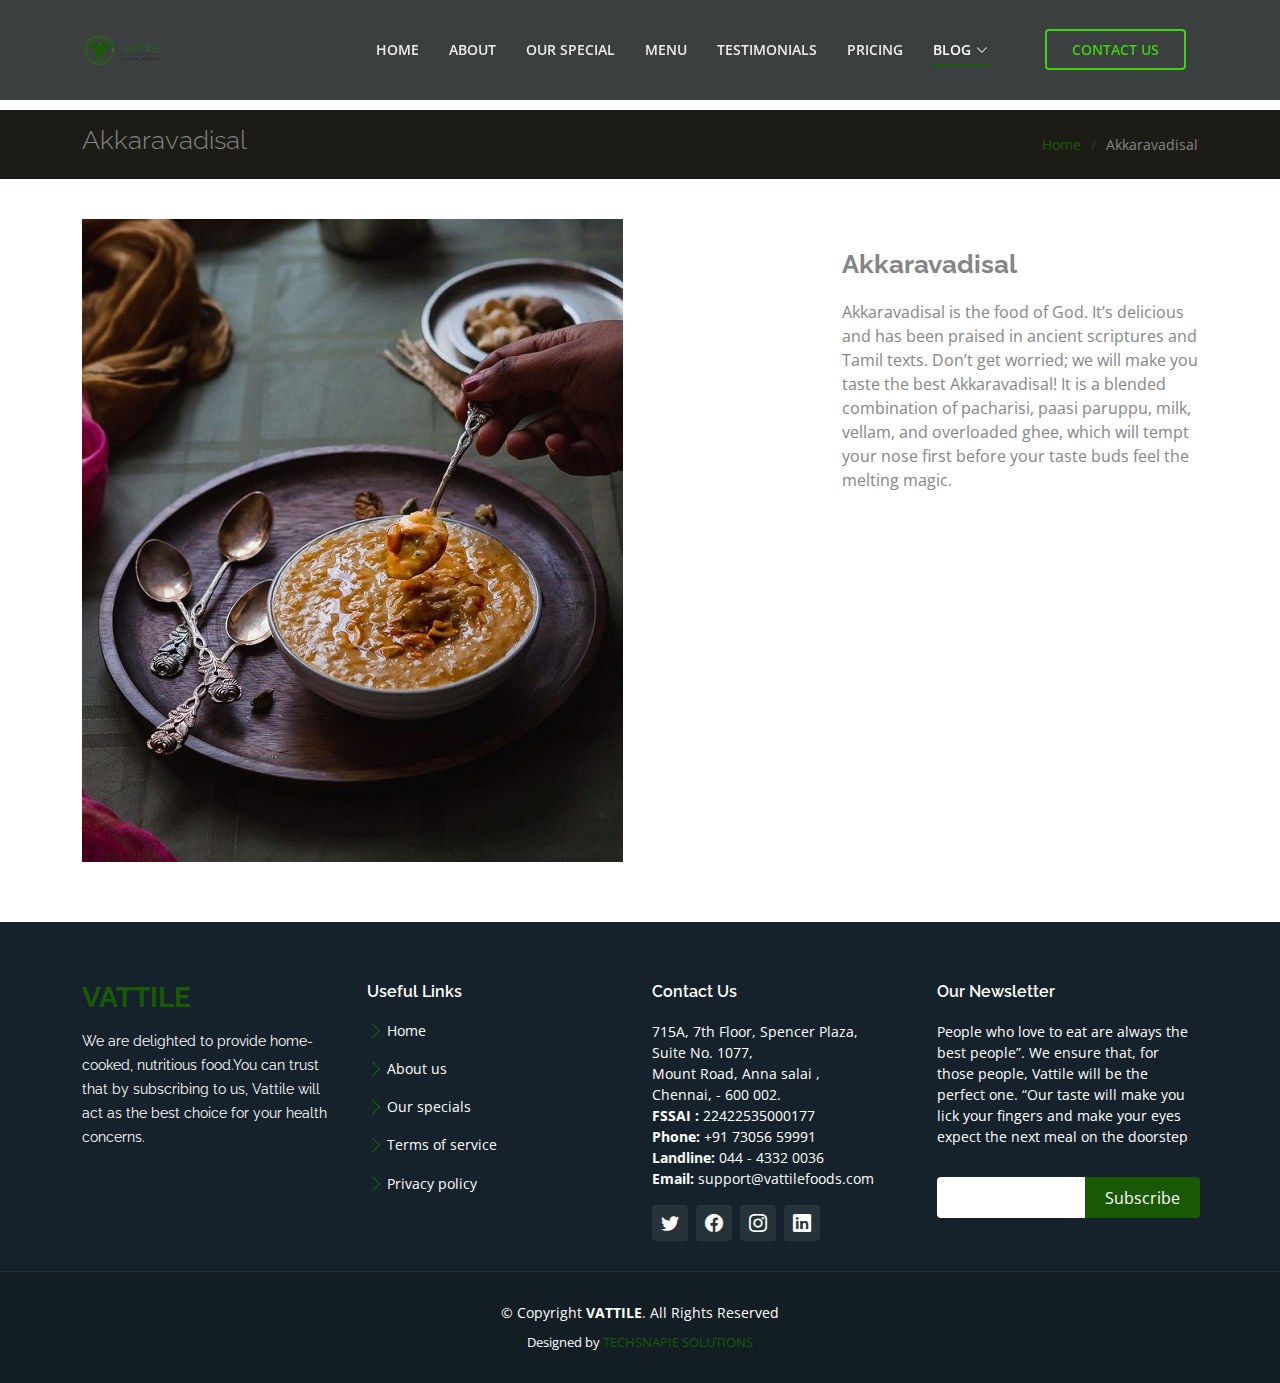
<file: blogs/spl-2.html>
<!DOCTYPE html>
<html lang="en">

<head>
  <meta charset="utf-8">
  <meta content="width=device-width, initial-scale=1.0" name="viewport">

  <title>Akkaravadisal</title>
  <meta content="While some of you may be ranting and raving about the no non-veg rule at home this month, the Purattasi maasam does have one distinct advantage. Akkaravadisal is the name of the creature. It’s delicious, has been praised by ancient scriptures and Tamil texts, and guess what… Periyazhwar mentions it in the Divya Prabhandam as Lord Vishnu’s favourite (hence the tradition of making it through this month)." name="description">
  <meta content="vattile,foods,blogs,akkaravadisal" name="keywords">

  <!-- Favicons -->
  <link href="assets/img/favicon.png" rel="icon">
  <link href="assets/img/apple-touch-icon.png" rel="apple-touch-icon">

  <!--poptin-->
  <script id='pixel-script-poptin' src='https://cdn.popt.in/pixel.js?id=76b0a216e82a8' async='true'></script>
   <!--/poptin-->

  <!-- Google Fonts -->
  <link href="https://fonts.googleapis.com/css?family=Open+Sans:300,300i,400,400i,600,600i,700,700i|Raleway:300,300i,400,400i,500,500i,600,600i,700,700i|Poppins:300,300i,400,400i,500,500i,600,600i,700,700i" rel="stylesheet">

  <!-- Vendor CSS Files -->
  <link href="/assets/vendor/aos/aos.css" rel="stylesheet">
  <link href="/assets/vendor/bootstrap/css/bootstrap.min.css" rel="stylesheet">
  <link href="/assets/vendor/bootstrap-icons/bootstrap-icons.css" rel="stylesheet">
  <link href="/assets/vendor/boxicons/css/boxicons.min.css" rel="stylesheet">
  <link href="/assets/vendor/glightbox/css/glightbox.min.css" rel="stylesheet">
  <link href="/assets/vendor/remixicon/remixicon.css" rel="stylesheet">
  <link href="/assets/vendor/swiper/swiper-bundle.min.css" rel="stylesheet">

 
  <link href="/assets/css/style.css" rel="stylesheet">


</head>

<body>

  <!-- ======= Header ======= -->
  <header id="header" class="fixed-top d-flex align-items-center" style="background-color:  rgba(26, 29, 31, 0.85);">
    <div class="container">
      <div class="header-container d-flex align-items-center justify-content-between">
        <div class="logo">
          <!-- <h1 class="logo green"><a href="index.html">VATTILE</a></h1> -->
      <!-- Uncomment below if you prefer to use an image logo -->
      <a href="index.html" class="logo"><img src="/assets/img/logo.png" alt="" class="img-fluid"></a>
      </div>

        <nav id="navbar" class="navbar">
          <ul>
            <li><a class="nav-link scrollto " href="/index.html#hero">Home</a></li>
            <li><a class="nav-link scrollto" href="/index.html#about">About</a></li>
            <li><a class="nav-link scrollto" href="/index.html#team">Our Special</a></li>
            <li><a class="nav-link scrollto " href="/index.html#menu">Menu</a></li>
            <li><a class="nav-link scrollto " href="/index.html#testimonials">Testimonials</a></li>
            <li><a class="nav-link scrollto " href="/index.html#pricing">Pricing</a></li>
            <li class="dropdown"><a class="active" href="#"><span>Blog</span> <i class="bi bi-chevron-down"></i></a>
              <ul>
                <li><a href="spl-1.html">Vatha Kuzhambu</a></li>
                <li><a href="spl-2.html">Akkaravadisal</a></li>
                <li><a href="spl-3.html">Biryani</a></li>
                <li><a href="spl-4.html">Vellai Paniyaram</a></li>
                <li><a href="spl-5.html">Muttai Adai</a></li>
              </ul>
            </li>
            
            <li><a class="getstarted scrollto" href="/index.html#contact">Contact Us</a></li>
          </ul>
          <i class="bi bi-list mobile-nav-toggle"></i>
        </nav><!-- .navbar -->

      </div><!-- End Header Container -->
    </div>
  </header><!-- End Header -->

  <main id="main">

    <!-- ======= Breadcrumbs ======= -->
    <section id="breadcrumbs" class="breadcrumbs">
      <div class="container">

        <div class="d-flex justify-content-between align-items-center">
          <h2>Akkaravadisal</h2>
          <ol>
            <li><a href="/index.html#home">Home</a></li>
            <li>Akkaravadisal</li>
          </ol>
        </div>

      </div>
    </section><!-- End Breadcrumbs -->

    <!-- ======= Portfolio Details Section ======= -->
    <section id="portfolio-details" class="portfolio-details">
      <div class="container">

        <div class="row gy-4">

          <div class="col-lg-8">
            <div class="portfolio-details-slider swiper">
              <div class="swiper-wrapper align-items-center">

                <div >
                  <img src="/assets/img/portfolio/spl-2.jpeg" alt="Akkaravadisal">
                </div>

               
              </div>
              
            </div>
          </div>

          <div class="col-lg-4">
           
            <div class="portfolio-description">
              <h2>Akkaravadisal</h2>
              <p>
                Akkaravadisal is the food of God. It’s delicious and has been praised in ancient scriptures and Tamil texts.
                Don’t get worried; we will make you taste the best Akkaravadisal!
                It is a blended combination of pacharisi, paasi paruppu, milk, vellam, and overloaded ghee, which will tempt your nose first before your taste buds feel the melting magic.</p>
            </div>
          </div>

        </div>

      </div>
    </section><!-- End Portfolio Details Section -->

  </main><!-- End #main --> 

 <!-- ======= Footer ======= -->
 <footer id="footer">
  <div class="footer-top">
    <div class="container">
      <div class="row">

        <div class="col-lg-3 col-md-6 footer-info">
          <h3 class="green">VATTILE</h3>
          <p>We are delighted to provide home-cooked, nutritious food.You can trust that by subscribing to us, Vattile will act as the best choice for your health concerns. </p>
        </div>

        <div class="col-lg-3 col-md-6 footer-links">
          <h4 class="green">Useful Links</h4>
          <ul>
            <li><i class="bi bi-chevron-right"></i> <a href="/index.html#hero">Home</a></li>
            <li><i class="bi bi-chevron-right"></i> <a href="/index.html#about">About us</a></li>
            <li><i class="bi bi-chevron-right"></i> <a href="/index.html#team">Our specials</a></li>
            <li><i class="bi bi-chevron-right"></i> <a href="/terms.html">Terms of service</a></li>
            <li><i class="bi bi-chevron-right"></i> <a href="/privacy.html">Privacy policy</a></li>
          </ul>
        </div>

        <div class="col-lg-3 col-md-6 footer-contact">
          <h4 class="green">Contact Us</h4>
          <p>
            715A, 7th Floor, Spencer Plaza, <br>
            Suite No. 1077,<br>
            Mount Road, Anna salai ,<br>
            Chennai, - 600 002.<br>
            <strong>FSSAI : </strong>22422535000177<br>
            <strong>Phone:</strong> +91 73056 59991<br>

            <strong>Landline:</strong> 044 - 4332 0036<br>
            <strong>Email:</strong> support@vattilefoods.com<br>
          </p>

          <div class="social-links">
            <a href="https://twitter.com/vattile_c?t=rgeBwd4NmMxb_Yv5RAgl-w&s=09" class="twitter"><i class="bi bi-twitter"></i></a>
            <a href="https://www.facebook.com/profile.php?id=100080691549928" class="facebook"><i class="bi bi-facebook"></i></a>
            <a href="https://www.instagram.com/p/CcvEIhFPhq5/?igshid=MDJmNzVkMjY=" class="instagram"><i class="bi bi-instagram"></i></a>
            
            <a href="https://www.linkedin.com/company/vattile./" class="linkedin"><i class="bi bi-linkedin"></i></a>
          </div>

        </div>

        <div class="col-lg-3 col-md-6 footer-newsletter">
          <h4 class="green">Our Newsletter</h4>
          <p>People who love to eat are always the best people”. We ensure that, for those people, Vattile will be the perfect one.  “Our taste will make you lick your fingers and make your eyes expect the next meal on the doorstep</p>
          <form action="https://formspree.io/f/xvolvowk" method="post">
            <input type="email" name="email"><input type="submit" value="Subscribe">
          </form>
        </div>

      </div>
    </div>
  </div>

  <div class="container">
    <div class="copyright">
      &copy; Copyright <strong>VATTILE</strong>. All Rights Reserved
    </div>
    <div class="credits">
              Designed by <a href="techsnapie.com">TECHSNAPIE SOLUTIONS</a>

    </div>
  </div>
</footer><!-- End Footer -->

<!-- back-btn -->
<a href="#" class="back-to-top d-flex align-items-center justify-content-center"><i class="bi bi-arrow-up-short"></i></a>

  <!-- Vendor JS Files -->
  <script src="/assets/vendor/purecounter/purecounter.js"></script>
  <script src="/assets/vendor/aos/aos.js"></script>
  <script src="/assets/vendor/bootstrap/js/bootstrap.bundle.min.js"></script>
  <script src="/assets/vendor/glightbox/js/glightbox.min.js"></script>
  <script src="/assets/vendor/isotope-layout/isotope.pkgd.min.js"></script>
  <script src="/assets/vendor/swiper/swiper-bundle.min.js"></script>
  <script src="/assets/vendor/php-email-form/validate.js"></script>

  <!-- Template Main JS File -->
  <script src="/assets/js/main.js"></script>

</body>

</html>
</file>
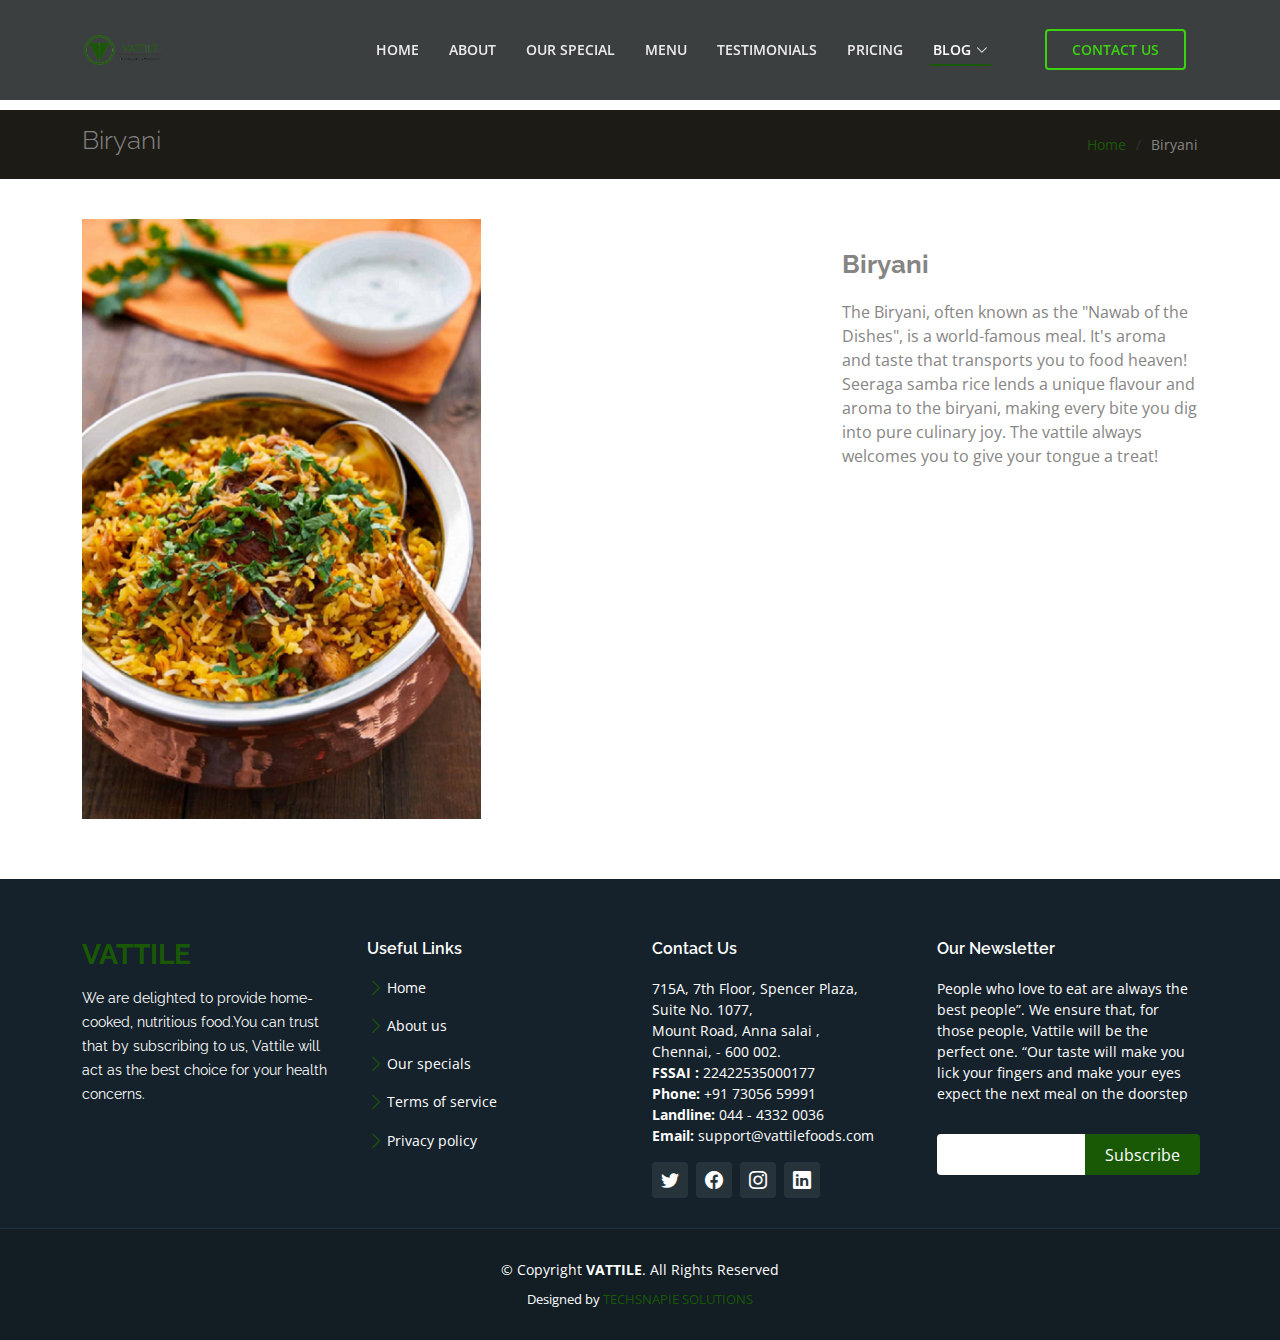
<file: blogs/spl-3.html>
<!DOCTYPE html>
<html lang="en">

<head>
  <meta charset="utf-8">
  <meta content="width=device-width, initial-scale=1.0" name="viewport">

  <title>Biryani</title>
  <meta content="The Biryani, often known as the Nawab of the Dishes, is a world-famous meal. The aroma of steaming Basmati rice with authentic Indian spices, chunky pieces of Meet, Chicken, fish, or soya is akin to Rambha in the culinary world. It was first introduced by the Nizams of Hyderabad, and its flavour was thought to be so exquisite that it was given as a prize to warriors who would battle, win, and be lucky enough to see another sunset." name="description">
  <meta content="vattile,blogs,biriyani" name="keywords">

  <!-- Favicons -->
  <link href="assets/img/favicon.png" rel="icon">
  <link href="assets/img/apple-touch-icon.png" rel="apple-touch-icon">
  
  <!--poptin-->
  <script id='pixel-script-poptin' src='https://cdn.popt.in/pixel.js?id=76b0a216e82a8' async='true'></script>
   <!--/poptin-->

  <!-- Google Fonts -->
  <link href="https://fonts.googleapis.com/css?family=Open+Sans:300,300i,400,400i,600,600i,700,700i|Raleway:300,300i,400,400i,500,500i,600,600i,700,700i|Poppins:300,300i,400,400i,500,500i,600,600i,700,700i" rel="stylesheet">

  <!-- Vendor CSS Files -->
  <link href="/assets/vendor/aos/aos.css" rel="stylesheet">
  <link href="/assets/vendor/bootstrap/css/bootstrap.min.css" rel="stylesheet">
  <link href="/assets/vendor/bootstrap-icons/bootstrap-icons.css" rel="stylesheet">
  <link href="/assets/vendor/boxicons/css/boxicons.min.css" rel="stylesheet">
  <link href="/assets/vendor/glightbox/css/glightbox.min.css" rel="stylesheet">
  <link href="/assets/vendor/remixicon/remixicon.css" rel="stylesheet">
  <link href="/assets/vendor/swiper/swiper-bundle.min.css" rel="stylesheet">

 
  <link href="/assets/css/style.css" rel="stylesheet">


</head>

<body>

  <!-- ======= Header ======= -->
  <header id="header" class="fixed-top d-flex align-items-center" style="background-color:  rgba(26, 29, 31, 0.85);">
    <div class="container">
      <div class="header-container d-flex align-items-center justify-content-between">
        <div class="logo">
         <!-- <h1 class="logo green"><a href="index.html">VATTILE</a></h1> -->
      <!-- Uncomment below if you prefer to use an image logo -->
      <a href="index.html" class="logo"><img src="/assets/img/logo.png" alt="" class="img-fluid"></a>
      
        </div>

        <nav id="navbar" class="navbar">
          <ul>
            <li><a class="nav-link scrollto " href="/index.html#hero">Home</a></li>
            <li><a class="nav-link scrollto" href="/index.html#about">About</a></li>
            <li><a class="nav-link scrollto" href="/index.html#team">Our Special</a></li>
            <li><a class="nav-link scrollto " href="/index.html#menu">Menu</a></li>
            <li><a class="nav-link scrollto " href="/index.html#testimonials">Testimonials</a></li>
            <li><a class="nav-link scrollto " href="/index.html#pricing">Pricing</a></li>
            <li class="dropdown"><a class="active"  href="#"><span>Blog</span> <i class="bi bi-chevron-down"></i></a>
              <ul>
                <li><a href="spl-1.html">Vatha Kuzhambu</a></li>
                <li><a href="spl-2.html">Akkaravadisal</a></li>
                <li><a href="spl-3.html">Biryani</a></li>
                <li><a href="spl-4.html">Vellai Paniyaram</a></li>
                <li><a href="spl-5.html">Muttai Adai</a></li>
              </ul>
            </li>
            
            <li><a class="getstarted scrollto" href="/index.html#contact">Contact Us</a></li>
          </ul>
          <i class="bi bi-list mobile-nav-toggle"></i>
        </nav><!-- .navbar -->

      </div><!-- End Header Container -->
    </div>
  </header><!-- End Header -->

  <main id="main">

    <!-- ======= Breadcrumbs ======= -->
    <section id="breadcrumbs" class="breadcrumbs">
      <div class="container">

        <div class="d-flex justify-content-between align-items-center">
          <h2>Biryani</h2>
          <ol>
            <li><a href="/index.html">Home</a></li>
            <li>Biryani</li>
          </ol>
        </div>

      </div>
    </section><!-- End Breadcrumbs -->

    <!-- ======= Portfolio Details Section ======= -->
    <section id="portfolio-details" class="portfolio-details">
      <div class="container">

        <div class="row gy-4">

          <div class="col-lg-8">
            <div class="portfolio-details-slider swiper">
              <div class="swiper-wrapper align-items-center">

                <div >
                  <img src="/assets/img/portfolio/spl-3.jpeg" class="img-blg-adj" alt="Biryani">
                </div>

               
              </div>
              
            </div>
          </div>

          <div class="col-lg-4">
           
            <div class="portfolio-description">
              <h2>Biryani</h2>
              <p>
                The Biryani, often known as the "Nawab of the Dishes", is a world-famous meal. 
                It's aroma and taste that transports you to food heaven! Seeraga samba rice lends a unique flavour and aroma to the biryani, making every bite you dig into pure culinary joy. The vattile always welcomes you to give your tongue a treat!</p>
            </div>
          </div>

        </div>

      </div>
    </section><!-- End Portfolio Details Section -->

  </main><!-- End #main -->

 <!-- ======= Footer ======= -->
 <footer id="footer">
  <div class="footer-top">
    <div class="container">
      <div class="row">

        <div class="col-lg-3 col-md-6 footer-info">
          <h3 class="green">VATTILE</h3>
          <p>We are delighted to provide home-cooked, nutritious food.You can trust that by subscribing to us, Vattile will act as the best choice for your health concerns. </p>
        </div>

        <div class="col-lg-3 col-md-6 footer-links"> 
          <h4 class="green">Useful Links</h4>
          <ul>
            <li><i class="bi bi-chevron-right"></i> <a href="/index.html#hero">Home</a></li>
            <li><i class="bi bi-chevron-right"></i> <a href="/index.html#about">About us</a></li>
            <li><i class="bi bi-chevron-right"></i> <a href="/index.html#team">Our specials</a></li>
            <li><i class="bi bi-chevron-right"></i> <a href="/terms.html">Terms of service</a></li>
            <li><i class="bi bi-chevron-right"></i> <a href="/privacy.html">Privacy policy</a></li>
          </ul>
        </div>

        <div class="col-lg-3 col-md-6 footer-contact">
          <h4 class="green">Contact Us</h4>
          <p>
            715A, 7th Floor, Spencer Plaza, <br>
            Suite No. 1077,<br>
            Mount Road, Anna salai ,<br>
            Chennai, - 600 002.<br>
            <strong>FSSAI : </strong>22422535000177<br>
            <strong>Phone:</strong> +91 73056 59991<br>

            <strong>Landline:</strong> 044 - 4332 0036<br>
            <strong>Email:</strong> support@vattilefoods.com<br>
          </p>

          <div class="social-links">
            <a href="https://twitter.com/vattile_c?t=rgeBwd4NmMxb_Yv5RAgl-w&s=09" class="twitter"><i class="bi bi-twitter"></i></a>
            <a href="https://www.facebook.com/profile.php?id=100080691549928" class="facebook"><i class="bi bi-facebook"></i></a>
            <a href="https://www.instagram.com/p/CcvEIhFPhq5/?igshid=MDJmNzVkMjY=" class="instagram"><i class="bi bi-instagram"></i></a>
            
            <a href="https://www.linkedin.com/company/vattile./" class="linkedin"><i class="bi bi-linkedin"></i></a>
          </div>

        </div>

        <div class="col-lg-3 col-md-6 footer-newsletter">
          <h4 class="green">Our Newsletter</h4>
          <p>People who love to eat are always the best people”. We ensure that, for those people, Vattile will be the perfect one.  “Our taste will make you lick your fingers and make your eyes expect the next meal on the doorstep</p>
          <form action="https://formspree.io/f/xvolvowk" method="post">
            <input type="email" name="email"><input type="submit" value="Subscribe">
          </form>
        </div>

      </div>
    </div>
  </div>

  <div class="container">
    <div class="copyright">
      &copy; Copyright <strong>VATTILE</strong>. All Rights Reserved
    </div>
    <div class="credits">
              Designed by <a href="techsnapie.com">TECHSNAPIE SOLUTIONS</a>

    </div>
  </div>
</footer><!-- End Footer -->

<!-- back-btn -->
<a href="#" class="back-to-top d-flex align-items-center justify-content-center"><i class="bi bi-arrow-up-short"></i></a>

  <!-- Vendor JS Files -->
  <script src="/assets/vendor/purecounter/purecounter.js"></script>
  <script src="/assets/vendor/aos/aos.js"></script>
  <script src="/assets/vendor/bootstrap/js/bootstrap.bundle.min.js"></script>
  <script src="/assets/vendor/glightbox/js/glightbox.min.js"></script>
  <script src="/assets/vendor/isotope-layout/isotope.pkgd.min.js"></script>
  <script src="/assets/vendor/swiper/swiper-bundle.min.js"></script>
  <script src="/assets/vendor/php-email-form/validate.js"></script>

  <!-- Template Main JS File -->
  <script src="/assets/js/main.js"></script>

</body>

</html>
</file>
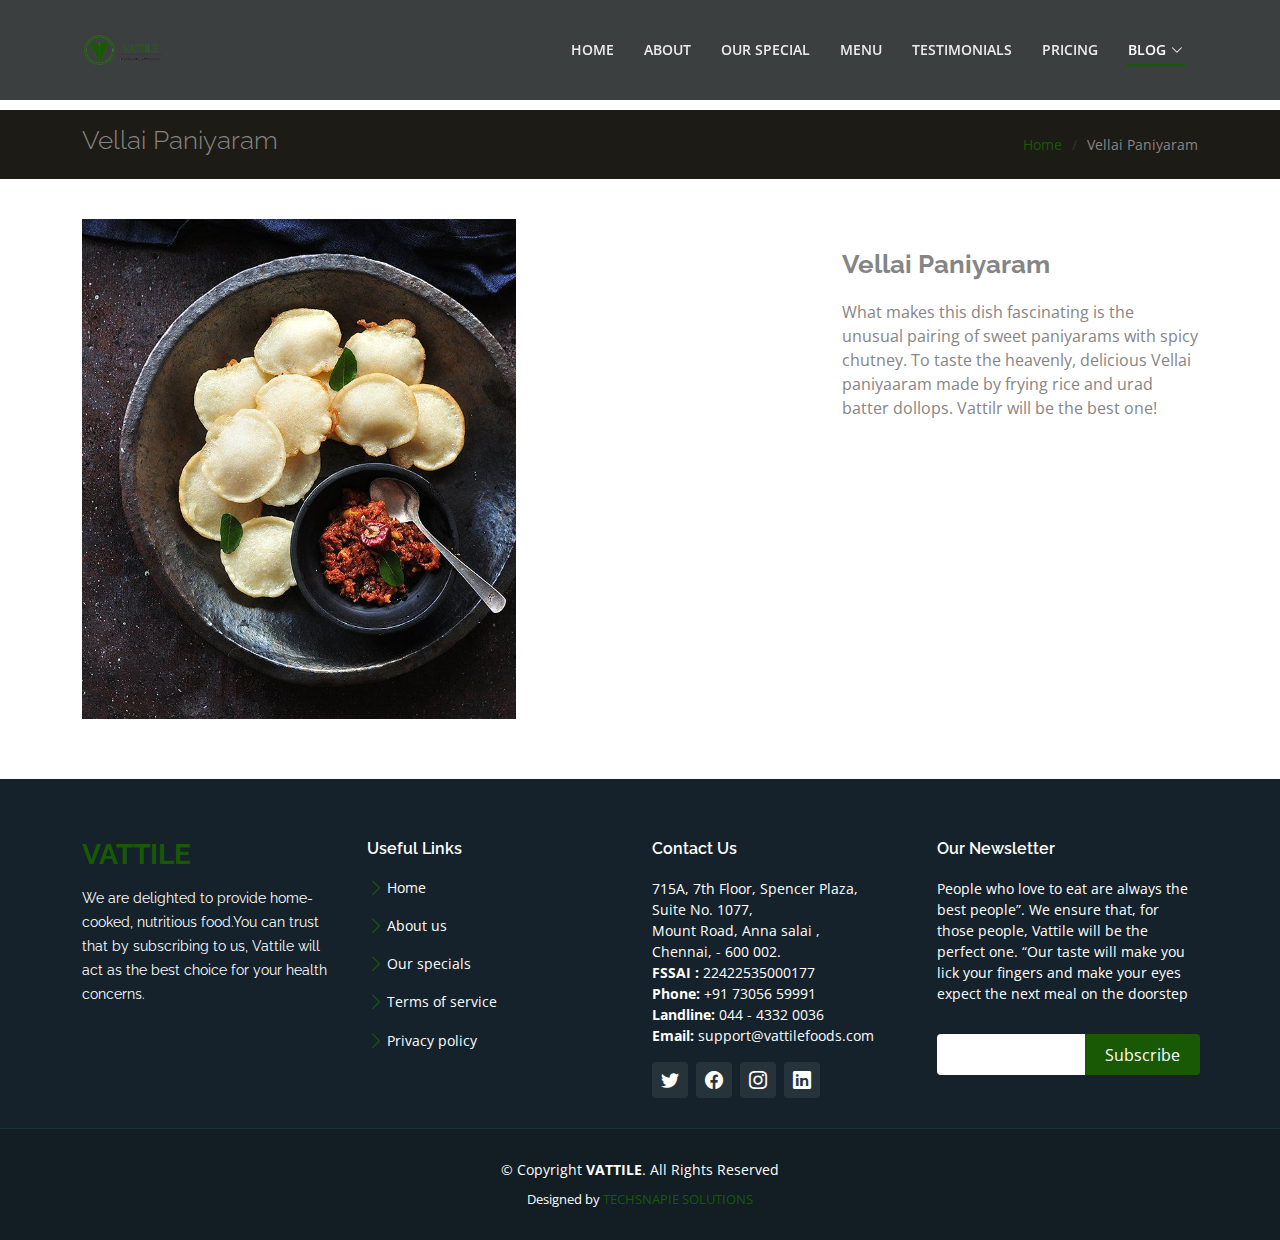
<file: blogs/spl-4.html>
<!DOCTYPE html>
<html lang="en">

<head>
  <meta charset="utf-8">
  <meta content="width=device-width, initial-scale=1.0" name="viewport">

  <title>Vellai Paniyaram</title>
  <meta content="Tamil Nadu's Vellai Paniyaram is a traditional dish. Rice and urad dal are soaked and mashed into a thick batter. After adding sugar and salt to the batter, it is allowed to rest. After the Vellai Paniyaram batter has rested, some milk is added to make it thinner in consistency." name="description">
  <meta content="vattile,foods,blogs,vellai paniyaram" name="keywords">

  <!-- Favicons -->
  <link href="assets/img/favicon.png" rel="icon">
  <link href="assets/img/apple-touch-icon.png" rel="apple-touch-icon">

  <!--poptin-->
  <script id='pixel-script-poptin' src='https://cdn.popt.in/pixel.js?id=76b0a216e82a8' async='true'></script>
   <!--/poptin-->

  <!-- Google Fonts -->
  <link href="https://fonts.googleapis.com/css?family=Open+Sans:300,300i,400,400i,600,600i,700,700i|Raleway:300,300i,400,400i,500,500i,600,600i,700,700i|Poppins:300,300i,400,400i,500,500i,600,600i,700,700i" rel="stylesheet">

  <!-- Vendor CSS Files -->
  <link href="/assets/vendor/aos/aos.css" rel="stylesheet">
  <link href="/assets/vendor/bootstrap/css/bootstrap.min.css" rel="stylesheet">
  <link href="/assets/vendor/bootstrap-icons/bootstrap-icons.css" rel="stylesheet">
  <link href="/assets/vendor/boxicons/css/boxicons.min.css" rel="stylesheet">
  <link href="/assets/vendor/glightbox/css/glightbox.min.css" rel="stylesheet">
  <link href="/assets/vendor/remixicon/remixicon.css" rel="stylesheet">
  <link href="/assets/vendor/swiper/swiper-bundle.min.css" rel="stylesheet">

 
  <link href="/assets/css/style.css" rel="stylesheet">


</head>

<body>

  <!-- ======= Header ======= -->
  <header id="header" class="fixed-top d-flex align-items-center" style="background-color:  rgba(26, 29, 31, 0.85);">
    <div class="container">
      <div class="header-container d-flex align-items-center justify-content-between">
        <div class="logo">
          <!-- <h1 class="logo green"><a href="index.html">VATTILE</a></h1> -->
      <!-- Uncomment below if you prefer to use an image logo -->
      <a href="index.html" class="logo"><img src="/assets/img/logo.png" alt="" class="img-fluid"></a>
      
        </div>

        <nav id="navbar" class="navbar">
          <nav id="navbar" class="navbar">
            <nav id="navbar" class="navbar">
              <ul>
                <li><a class="nav-link scrollto " href="/index.html#hero">Home</a></li>
                <li><a class="nav-link scrollto" href="/index.html#about">About</a></li>
                <li><a class="nav-link scrollto " href="/index.html#team">Our Special</a></li>
                <li><a class="nav-link scrollto " href="/index.html#menu">Menu</a></li>
                <li><a class="nav-link scrollto " href="/index.html#testimonials">Testimonials</a></li>
                <li><a class="nav-link scrollto " href="/index.html#pricing">Pricing</a></li>
                <li class="dropdown"><a class="active"  href="#"><span>Blog</span> <i class="bi bi-chevron-down"></i></a>
                  <ul>
                    <li><a href="spl-1.html">Vatha Kuzhambu</a></li>
                    <li><a href="spl-2.html">Akkaravadisal</a></li>
                    <li><a href="spl-3.html">Biryani</a></li>
                    <li><a href="spl-4.html">Vellai Paniyaram</a></li>
                    <li><a href="spl-5.html">Muttai Adai</a></li>
                  </ul>
                </li>
              </li>
          <i class="bi bi-list mobile-nav-toggle"></i>
        </nav><!-- .navbar -->
      </div><!-- End Header Container -->
    </div>
  </header><!-- End Header -->

  <main id="main">

    <!-- ======= Breadcrumbs ======= -->
    <section id="breadcrumbs" class="breadcrumbs">
      <div class="container">

        <div class="d-flex justify-content-between align-items-center">
          <h2>Vellai Paniyaram</h2>
          <ol>
            <li><a href="/index.html">Home</a></li>
            <li>Vellai Paniyaram</li>
          </ol>
        </div>

      </div>
    </section><!-- End Breadcrumbs -->

    <!-- ======= Portfolio Details Section ======= -->
    <section id="portfolio-details" class="portfolio-details">
      <div class="container">

        <div class="row gy-4">

          <div class="col-lg-8">
            <div class="portfolio-details-slider swiper">
              <div class="swiper-wrapper align-items-center">

                <div >
                  <img class="img-blg-adj-1"  src="/assets/img/portfolio/spl-4.jpeg" alt="Vellai Paniyaram">
                </div>

               
              </div>
              
            </div>
          </div>

          <div class="col-lg-4">
           
            <div class="portfolio-description">
              <h2>Vellai Paniyaram</h2>
              <p>
                What makes this dish fascinating is the unusual pairing of sweet paniyarams with spicy chutney. To taste the heavenly, delicious Vellai paniyaaram made by frying rice and urad batter dollops. Vattilr will be the best one!</p>
            </div>
          </div>

        </div>

      </div>
    </section><!-- End Portfolio Details Section -->

  </main><!-- End #main -->

 <!-- ======= Footer ======= -->
 <footer id="footer">
  <div class="footer-top">
    <div class="container">
      <div class="row">

        <div class="col-lg-3 col-md-6 footer-info">
          <h3 class="green">VATTILE</h3>
          <p>We are delighted to provide home-cooked, nutritious food.You can trust that by subscribing to us, Vattile will act as the best choice for your health concerns. </p>
        </div>

        <div class="col-lg-3 col-md-6 footer-links"> 
          <h4 class="green">Useful Links</h4>
          <ul>
            <li><i class="bi bi-chevron-right"></i> <a href="/index.html#hero">Home</a></li>
            <li><i class="bi bi-chevron-right"></i> <a href="/index.html#about">About us</a></li>
            <li><i class="bi bi-chevron-right"></i> <a href="/index.html#team">Our specials</a></li>
            <li><i class="bi bi-chevron-right"></i> <a href="/terms.html">Terms of service</a></li>
            <li><i class="bi bi-chevron-right"></i> <a href="/privacy.html">Privacy policy</a></li>
          </ul>
        </div>

        <div class="col-lg-3 col-md-6 footer-contact">
          <h4 class="green">Contact Us</h4>
          <p>
            715A, 7th Floor, Spencer Plaza, <br>
            Suite No. 1077,<br>
            Mount Road, Anna salai ,<br>
            Chennai, - 600 002.<br>
            <strong>FSSAI : </strong>22422535000177<br>
            <strong>Phone:</strong> +91 73056 59991<br>

            <strong>Landline:</strong> 044 - 4332 0036<br>
            <strong>Email:</strong> support@vattilefoods.com<br>
          </p>

          <div class="social-links">
            <a href="https://twitter.com/vattile_c?t=rgeBwd4NmMxb_Yv5RAgl-w&s=09" class="twitter"><i class="bi bi-twitter"></i></a>
            <a href="https://www.facebook.com/profile.php?id=100080691549928" class="facebook"><i class="bi bi-facebook"></i></a>
            <a href="https://www.instagram.com/p/CcvEIhFPhq5/?igshid=MDJmNzVkMjY=" class="instagram"><i class="bi bi-instagram"></i></a>
            
            <a href="https://www.linkedin.com/company/vattile./" class="linkedin"><i class="bi bi-linkedin"></i></a>
          </div>

        </div>

        <div class="col-lg-3 col-md-6 footer-newsletter">
          <h4 class="green">Our Newsletter</h4>
          <p>People who love to eat are always the best people”. We ensure that, for those people, Vattile will be the perfect one.  “Our taste will make you lick your fingers and make your eyes expect the next meal on the doorstep</p>
          <form action="https://formspree.io/f/xvolvowk" method="post">
            <input type="email" name="email"><input type="submit" value="Subscribe">
          </form>
        </div>

      </div>
    </div>
  </div>

  <div class="container">
    <div class="copyright">
      &copy; Copyright <strong>VATTILE</strong>. All Rights Reserved
    </div>
    <div class="credits">
              Designed by <a href="techsnapie.com">TECHSNAPIE SOLUTIONS</a>

    </div>
  </div>
</footer><!-- End Footer -->

<!-- back-btn -->
<a href="#" class="back-to-top d-flex align-items-center justify-content-center"><i class="bi bi-arrow-up-short"></i></a>

  <!-- Vendor JS Files -->
  <script src="/assets/vendor/purecounter/purecounter.js"></script>
  <script src="/assets/vendor/aos/aos.js"></script>
  <script src="/assets/vendor/bootstrap/js/bootstrap.bundle.min.js"></script>
  <script src="/assets/vendor/glightbox/js/glightbox.min.js"></script>
  <script src="/assets/vendor/isotope-layout/isotope.pkgd.min.js"></script>
  <script src="/assets/vendor/swiper/swiper-bundle.min.js"></script>
  <script src="/assets/vendor/php-email-form/validate.js"></script>

  <!-- Template Main JS File -->
  <script src="/assets/js/main.js"></script>

</body>

</html>
</file>
<file: assets/css/style.css>
/*--------------------------------------------------------------
# General
--------------------------------------------------------------*/
body {
  font-family: "Open Sans", sans-serif;
  color: #868585;
}

a {
  color: #195905;
  text-decoration: none;
}

a:hover {
  color: #3cd40e;
  text-decoration: none;
}

h1, h2, h3, h4, h5, h6 {
  font-family: "Raleway", sans-serif;
}
.pa1{
  font-weight: 300;

}
.green{
  color: #195905;
}
/*--------------------------------------------------------------
# Back to top button
--------------------------------------------------------------*/
.back-to-top {
  position: fixed;
  visibility: hidden;
  opacity: 0;
  right: 15px;
  bottom: 15px;
  z-index: 996;
  background: #195905;
  width: 40px;
  height: 40px;
  border-radius: 4px;
  transition: all 0.4s;
}
.back-to-top i {
  font-size: 24px;
  color: #fff;
  line-height: 0;
}
.back-to-top:hover {
  background: #3cd40e;
  color: #fff;
}
.back-to-top.active {
  visibility: visible;
  opacity: 1;
}

/*--------------------------------------------------------------
# Preloader
--------------------------------------------------------------*/
#preloader {
  position: fixed;
  top: 0;
  left: 0;
  right: 0;
  bottom: 0;
  z-index: 9999;
  overflow: hidden;
  background: #fff;
}

#preloader:before {
  content: "";
  position: fixed;
  top: calc(50% - 30px);
  left: calc(50% - 30px);
  border: 6px solid #195905;
  border-top-color: #ffe9e3;
  border-radius: 50%;
  width: 60px;
  height: 60px;
  -webkit-animation: animate-preloader 1s linear infinite;
  animation: animate-preloader 1s linear infinite;
}

@-webkit-keyframes animate-preloader {
  0% {
    transform: rotate(0deg);
  }
  100% {
    transform: rotate(360deg);
  }
}

@keyframes animate-preloader {
  0% {
    transform: rotate(0deg);
  }
  100% {
    transform: rotate(360deg);
  }
}
/*--------------------------------------------------------------
# Disable aos animation delay on mobile devices
--------------------------------------------------------------*/
@media screen and (max-width: 768px) {
  [data-aos-delay] {
    transition-delay: 0 !important;
  }
}
/*--------------------------------------------------------------
# Header
--------------------------------------------------------------*/
#header {
  transition: all 0.5s;
  z-index: 997;
  padding: 20px 0;
}
#header.header-scrolled, #header.header-inner-pages {
  background: rgba(26, 29, 31, 0.85);
  padding: 10px 0;
}
#header .logo {
  font-size: 32px;
  margin: 0;
  padding: 0;
  line-height: 1;
  font-weight: 700;
  letter-spacing: 2px;
}
#header .logo a {
  color: #fff;
}
#header .logo img {
  max-height: 60px;
}

/*--------------------------------------------------------------
# Navigation Menu
--------------------------------------------------------------*/
/**
* Desktop Navigation 
*/
.navbar {
  padding: 0;
}
.navbar ul {
  margin: 0;
  padding: 0;
  display: flex;
  list-style: none;
  align-items: center;
}
.navbar li {
  position: relative;
}
.navbar > ul > li {
  white-space: nowrap;
  padding: 8px 12px;
}
.navbar a, .navbar a:focus {
  display: flex;
  align-items: center;
  position: relative;
  justify-content: space-between;
  padding: 0 3px;
  font-size: 14px;
  text-transform: uppercase;
  font-weight: 600;
  color: rgba(255, 255, 255, 0.9);
  white-space: nowrap;
  transition: 0.3s;
}
.navbar a i, .navbar a:focus i {
  font-size: 12px;
  line-height: 0;
  margin-left: 5px;
}
.navbar > ul > li > a:before {
  content: "";
  position: absolute;
  width: 100%;
  height: 2px;
  bottom: -6px;
  left: 0;
  background-color: #195905;
  visibility: hidden;
  width: 0px;
  transition: all 0.3s ease-in-out 0s;
}
.navbar a:hover:before, .navbar li:hover > a:before, .navbar .active:before {
  visibility: visible;
  width: 100%;
}
.navbar a:hover, .navbar .active, .navbar .active:focus, .navbar li:hover > a {
  color: #fff;
}
.navbar .getstarted, .navbar .getstarted:focus {
  padding: 8px 25px;
  margin-left: 30px;
  border-radius: 4px;
  color: #3cd40e;
  border: 2px solid #3cd40e;
}
.navbar .getstarted:hover, .navbar .getstarted:focus:hover {
  color: #fff;
  background: #3cd40e;
  border-color: #195905;
}
.navbar > ul > li > .getstarted:before {
  visibility: hidden;
}
.navbar .dropdown ul {
  display: block;
  position: absolute;
  left: 14px;
  top: calc(100% + 30px);
  margin: 0;
  padding: 10px 0;
  z-index: 99;
  opacity: 0;
  visibility: hidden;
  background: #fff;
  box-shadow: 0px 0px 30px rgba(127, 137, 161, 0.25);
  transition: 0.3s;
  border-radius: 4px;
}
.navbar .dropdown ul li {
  min-width: 200px;
}
.navbar .dropdown ul a {
  padding: 10px 20px;
  font-size: 14px;
  text-transform: none;
  color: #15222b;
  font-weight: 400;
}
.navbar .dropdown ul a i {
  font-size: 12px;
}
.navbar .dropdown ul a:hover, .navbar .dropdown ul .active:hover, .navbar .dropdown ul li:hover > a {
  color: #195905;
}
.navbar .dropdown:hover > ul {
  opacity: 1;
  top: 100%;
  visibility: visible;
}
.navbar .dropdown .dropdown ul {
  top: 0;
  left: calc(100% - 30px);
  visibility: hidden;
}
.navbar .dropdown .dropdown:hover > ul {
  opacity: 1;
  top: 0;
  left: 100%;
  visibility: visible;
}
@media (max-width: 1366px) {
  .navbar .dropdown .dropdown ul {
    left: -90%;
  }
  .navbar .dropdown .dropdown:hover > ul {
    left: -100%;
  }
}

/**
* Mobile Navigation 
*/
.mobile-nav-toggle {
  color: #fff;
  font-size: 28px;
  cursor: pointer;
  display: none;
  line-height: 0;
  transition: 0.5s;
}

@media (max-width: 991px) {
  .mobile-nav-toggle {
    display: block;
  }

  .navbar ul {
    display: none;
  }
}
.navbar-mobile {
  position: fixed;
  overflow: hidden;
  top: 0;
  right: 0;
  left: 0;
  bottom: 0;
  background: rgba(4, 7, 9, 0.9);
  transition: 0.3s;
  z-index: 999;
}
.navbar-mobile .mobile-nav-toggle {
  position: absolute;
  top: 15px;
  right: 15px;
}
.navbar-mobile ul {
  display: block;
  position: absolute;
  top: 55px;
  right: 15px;
  bottom: 15px;
  left: 15px;
  padding: 10px 0;
  border-radius: 10px;
  background-color: #fff;
  overflow-y: auto;
  transition: 0.3s;
}
.navbar-mobile a, .navbar-mobile a:focus {
  padding: 10px 20px;
  font-size: 15px;
  color: #15222b;
}
.navbar-mobile a:hover, .navbar-mobile .active, .navbar-mobile li:hover > a {
  color: #195905;
}
.navbar-mobile .getstarted, .navbar-mobile .getstarted:focus {
  margin: 15px;
}
.navbar-mobile .dropdown ul {
  position: static;
  display: none;
  margin: 10px 20px;
  padding: 10px 0;
  z-index: 99;
  opacity: 1;
  visibility: visible;
  background: #fff;
  box-shadow: 0px 0px 30px rgba(127, 137, 161, 0.25);
}
.navbar-mobile .dropdown ul li {
  min-width: 200px;
}
.navbar-mobile .dropdown ul a {
  padding: 10px 20px;
}
.navbar-mobile .dropdown ul a i {
  font-size: 12px;
}
.navbar-mobile .dropdown ul a:hover, .navbar-mobile .dropdown ul .active:hover, .navbar-mobile .dropdown ul li:hover > a {
  color: #195905;
}
.navbar-mobile .dropdown > .dropdown-active {
  display: block;
}

/*--------------------------------------------------------------
# Hero Section
--------------------------------------------------------------*/
#hero {
  width: 100%;
  height: 100vh;
  background: url("../img/image-header.jpg") top center;
  background-size: cover;
  position: relative;
  padding: 0;
}
#hero:before {
  content: "";
  background: rgba(13, 20, 26, 0.7);
  position: absolute;
  bottom: 0;
  top: 0;
  left: 0;
  right: 0;
}
#hero .hero-container {
  position: absolute;
  bottom: 0;
  top: 0;
  left: 0;
  right: 0;
  display: flex;
  justify-content: center;
  align-items: center;
  flex-direction: column;
  text-align: center;
}
#hero h1 {
  margin: 0 0 10px 0;
  font-size: 48px;
  font-weight: 700;
  line-height: 56px;
  text-transform: uppercase;
  color: #fff;
}
#hero h2 {
  color: #eee;
  margin-bottom: 50px;
  font-size: 24px;
}
#hero .btn-get-started {
  font-family: "Open Sans", sans-serif;
  text-transform: uppercase;
  font-weight: 500;
  font-size: 14px;
  display: inline-block;
  padding: 10px 35px 10px 35px;
  border-radius: 4px;
  transition: 0.5s;
  color: #fff;
  background: #3cd40e;
  border: 2px solid #195905;
}
#hero .btn-get-started:hover {
  border-color: #3cd40e;
  background: #195905;

}

@media (min-width: 1024px) {
  #hero {
    background-attachment: fixed;
  }
}
@media (max-width: 768px) {
  #hero h1 {
    font-size: 28px;
    line-height: 36px;
  }
  #hero h2 {
    font-size: 18px;
    line-height: 24px;
    margin-bottom: 30px;
  }
}
/* special
--------------------------------*/
.align-cen{
  position: relative;
  
  display: flex;
  justify-content: center;
  align-items: center;
}
.btn-get-started {
  font-family: "Open Sans", sans-serif;
  text-transform: uppercase;
  font-weight: 500;
  font-size: 14px;
  display: inline-block;
  padding: 10px 35px 10px 35px;
  border-radius: 4px;
  transition: 0.5s;
  color: #3cd40e;
  background: #fff;
  border: 2px solid #3cd40e;
  
}
.btn-get-started:hover {
  border-color: #3cd40e;
  background: #3cd40e;
  color: #fff;

}
#team {
  background: #fff;
  padding: 60px 0;
}

/*--------------------------------------------------------------
# Events
--------------------------------------------------------------*/
.event-gap{
  margin-top: 50px;
}
.events {
  /* background: url(../img/events-bg.jpg) center center no-repeat; */
  background-size: cover;
  position: relative;
}
.events::before {
  content: "";
  background-color: rgba(179, 176, 176, 0.8);
  position: absolute;
  top: 0;
  right: 0;
  left: 0;
  bottom: 0;
}
.events .section-title h2 {
  color: #fff;
}
.events .container {
  position: relative;
}
@media (min-width: 1024px) {
  .events {
    background-attachment: fixed;
  }
}

.events .event-item {
  color: #fff;
}
.events .event-item h3 {
  font-weight: 600;
  font-size: 26px;
  color: #195905;
}
.events .event-item .price {
  font-size: 26px;
  font-family: "Open Sans", sans-serif;
  font-weight: 700;
  margin-bottom: 15px;
}
.events .event-item .price span {
  border-bottom: 2px solid #195905;
}
.events .event-item ul {
  list-style: none;
  padding: 0;
}
.events .event-item ul li {
  padding-bottom: 10px;
}
.events .event-item ul i {
  font-size: 20px;
  padding-right: 4px;
  color: #195905;
}
.events .event-item p{
  color: #000;
}
.events .event-item li{
  color: #000;

}
.events .event-item p:last-child {
  margin-bottom: 0;

}
.events .swiper-pagination {
  margin-top: 30px;
  position: relative;
}
.events .swiper-pagination .swiper-pagination-bullet {
  width: 12px;
  height: 12px;
  background-color: rgba(255, 255, 255, 0.4);
  opacity: 1;
}
.events .swiper-pagination .swiper-pagination-bullet-active {
  background-color: #195905;
}
/*--------------------------------------------------------------
# Portfolio
--------------------------------------------------------------*/
.portfolio .portfolio-item {
  margin-bottom: 30px;
}
.portfolio #portfolio-flters {
  padding: 0;
  margin: 0 auto 20px auto;
  list-style: none;
  text-align: center;
}
.portfolio #portfolio-flters li {
  cursor: pointer;
  display: inline-block;
  padding: 8px 16px 8px 16px;
  font-size: 14px;
  font-weight: 500;
  line-height: 1;
  text-transform: uppercase;
  color: #444444;
  margin-bottom: 5px;
  transition: all 0.3s ease-in-out;
  border-radius: 50px;
  font-family: "Poppins", sans-serif;
}
.portfolio #portfolio-flters li:hover, .portfolio #portfolio-flters li.filter-active {
  color: #fff;
  background: #009970;
}
.portfolio #portfolio-flters li:last-child {
  margin-right: 0;
}
.portfolio .portfolio-wrap {
  transition: 0.3s;
  position: relative;
  overflow: hidden;
  z-index: 1;
  background: rgba(54, 52, 58, 0.6);
}
.portfolio .portfolio-wrap::before {
  content: "";
  background: rgba(54, 52, 58, 0.6);
  position: absolute;
  left: 0;
  right: 0;
  top: 0;
  bottom: 0;
  transition: all ease-in-out 0.3s;
  z-index: 2;
  opacity: 0;
}
.portfolio .portfolio-wrap img {
  transition: all ease-in-out 0.3s;
}
.portfolio .portfolio-wrap .portfolio-info {
  opacity: 0;
  position: absolute;
  top: 0;
  left: 0;
  right: 0;
  bottom: 0;
  z-index: 3;
  transition: all ease-in-out 0.3s;
  display: flex;
  flex-direction: column;
  justify-content: flex-end;
  align-items: center;
  padding: 20px;
}
.portfolio .portfolio-wrap .portfolio-info h4 {
  font-size: 20px;
  color: #fff;
  font-weight: 600;
}
.portfolio .portfolio-wrap .portfolio-info p {
  color: rgba(255, 255, 255, 0.7);
  font-size: 14px;
  text-transform: uppercase;
  padding: 0;
  margin: 0;
  font-style: italic;
}
.portfolio .portfolio-wrap .portfolio-links {
  text-align: center;
  z-index: 4;
}
.portfolio .portfolio-wrap .portfolio-links a {
  color: #fff;
  margin: 0 5px 0 0;
  font-size: 28px;
  display: inline-block;
  transition: 0.3s;
}
.portfolio .portfolio-wrap .portfolio-links a:hover {
  color: #00cc95;
}
.portfolio .portfolio-wrap:hover::before {
  opacity: 1;
}
.portfolio .portfolio-wrap:hover img {
  transform: scale(1.2);
}
.portfolio .portfolio-wrap:hover .portfolio-info {
  opacity: 1;
}

/*--------------------------------------------------------------
# Portfolio Details
--------------------------------------------------------------*/
.portfolio-details {
  padding-top: 40px;
}
.portfolio-details .portfolio-details-slider img {
  width: 100%;
}
.portfolio-details .portfolio-details-slider .swiper-pagination {
  margin-top: 20px;
  position: relative;
}
.portfolio-details .portfolio-details-slider .swiper-pagination .swiper-pagination-bullet {
  width: 12px;
  height: 12px;
  background-color: #fff;
  opacity: 1;
  border: 1px solid #009970;
}
.portfolio-details .portfolio-details-slider .swiper-pagination .swiper-pagination-bullet-active {
  background-color: #009970;
}
.portfolio-details .portfolio-info {
  padding: 30px;
  box-shadow: 0px 0 30px rgba(54, 52, 58, 0.08);
}
.portfolio-details .portfolio-info h3 {
  font-size: 22px;
  font-weight: 700;
  margin-bottom: 20px;
  padding-bottom: 20px;
  border-bottom: 1px solid #eee;
}
.portfolio-details .portfolio-info ul {
  list-style: none;
  padding: 0;
  font-size: 15px;
}
.portfolio-details .portfolio-info ul li + li {
  margin-top: 10px;
}
.portfolio-details .portfolio-description {
  padding-top: 30px;
}
.portfolio-details .portfolio-description h2 {
  font-size: 26px;
  font-weight: 700;
  margin-bottom: 20px;
}
.portfolio-details .portfolio-description p {
  padding: 0;
}

/*--------------------------------------------------------------
# Pricing
--------------------------------------------------------------*/
.cen-box{
  position: relative;
  
  display: flex;
  justify-content: center;
  align-items: center;
 
  text-align: center;
}
.price-adj{
  margin-bottom: 10px;

}
@media (min-width: 768px) {
  .price-adj {
    width: 400px;
  }
}
@media (min-width: 387px) {
  .price-adj {
    width: 300px;
  }
}
.price-gap{
  margin-top: 70px;
}
.pricing .box {
  padding: 20px;
  background: #f9f9f9;
  text-align: center;
  border-radius: 8px;
  position: relative;
  overflow: hidden;
  border: 2px solid #f9f9f9;
}
.pricing .box h3 {
  font-weight: 400;
  padding: 15px;
  margin-top: 15px;
  font-size: 20px;
  font-weight: 600;
  color: #493c3e;
}
.pricing .box h4 {
  font-size: 42px;
  color: #195905;
  font-weight: 500;
  font-family: "Open Sans", sans-serif;
  margin-bottom: 20px;
}
.pricing .box h4 sup {
  font-size: 20px;
  top: -15px;
  left: -3px;
}
.pricing .box h4 span {
  color: #bababa;
  font-size: 16px;
  font-weight: 300;
}
.pricing .box ul {
  padding: 0;
  list-style: none;
  color: #493c3e;
  text-align: center;
  line-height: 20px;
  font-size: 14px;
}
.pricing .box ul li {
  padding-bottom: 16px;
}
.pricing .box ul i {
  color: #4cda21;
  font-size: 18px;
  padding-right: 4px;
}
.pricing .box ul .na {
  color: #ccc;
  text-decoration: line-through;
}
.pricing .box .btn-wrap {
  padding: 15px;
  text-align: center;
}
.pricing .box .btn-buy {
  display: inline-block;
  padding: 8px 40px 10px 40px;
  border-radius: 50px;
  border: 2px solid #195905;
  color: #4cda21;
  font-size: 14px;
  font-weight: 400;
  font-family: "Nunito", sans-serif;
  font-weight: 600;
  transition: 0.3s;
}
.pricing .box .btn-buy:hover {
  background: #195905;
  color: #fff;
}
.pricing .recommended {
  border-color: #4cda21;
}
.pricing .recommended .btn-buy {
  background: #195905;
  color: #fff;
}
.pricing .recommended .btn-buy:hover {
  background: #4cda21;
  border-color: #4cda21;
}
.pricing .recommended-badge {
  position: absolute;
  top: 5px;
  left: 50%;
  transform: translateX(-50%);
  z-index: 1;
  font-size: 13px;
  padding: 3px 25px 6px 25px;
  background: #fce6ea;
  color: #195905;
  border-radius: 50px;
}

/*--------------------------------------------------------------
# Sections
--------------------------------------------------------------*/
section {
  overflow: hidden;
}

/* Sections Header
--------------------------------*/
.section-header h3 {
  font-size: 32px;
  color: #195905;
  text-transform: uppercase;
  text-align: center;
  font-weight: 700;
  position: relative;
  padding-bottom: 15px;
}
.section-header h3::before {
  content: "";
  position: absolute;
  display: block;
  width: 120px;
  height: 1px;
  background: #ddd;
  bottom: 1px;
  left: calc(50% - 60px);
}
.section-header h3::after {
  content: "";
  position: absolute;
  display: block;
  width: 40px;
  height: 3px;
  background: #3cd40e;
  bottom: 0;
  left: calc(50% - 20px);
}
.section-header p {
  text-align: center;
  padding-bottom: 30px;
  color: #333;
}

/* Section with background
--------------------------------*/
.section-bg {
  background: #f7f7f7;
}

/*--------------------------------------------------------------
# Sections General
--------------------------------------------------------------*/
section {
  padding: 60px 0;
  overflow: hidden;
}

.section-bg {
  background-color: #d3d5d6;
}
.cen-title{
  position: relative;
  
  display: flex;
  justify-content: center;
  align-items: center;
 
  text-align: center;
}

.section-title {
  padding-bottom: 40px;
}
.section-title h2 {
  font-size: 14px;
  font-weight: 500;
  padding: 0;
  line-height: 1px;
  margin: 0 0 5px 0;
  letter-spacing: 2px;
  text-transform: uppercase;
  color: #5c8eb0;
  font-family: "Poppins", sans-serif;
}
.section-title h2::after {
  content: "";
  width: 120px;
  height: 1px;
  display: inline-block;
  background: #ff8664;
  margin: 4px 10px;
}
.section-title p {
  margin: 0;
  margin: 0;
  font-size: 36px;
  font-weight: 700;
  text-transform: uppercase;
  font-family: "Poppins", sans-serif;
  color: #263d4d;
}

/*--------------------------------------------------------------
# Testimonials
--------------------------------------------------------------*/
@media (min-width: 768px) {
  .slide-cen{
   
    width: 50%;
  }
}
.testimonials .testimonials-carousel, .testimonials .testimonials-slider {
  overflow: hidden;
}

.testimonials .testimonial-item {
  box-sizing: content-box;
  min-height: 320px;
 
}
.testimonials .testimonial-item .testimonial-img {
  width: 90px;
  border-radius: 50%;
  margin: -40px 0 0 40px;
  position: relative;
  z-index: 2;
  border: 6px solid rgba(22, 20, 20, 0.2);
}
.testimonials .testimonial-item h3 {
  font-size: 18px;
  font-weight: bold;
  margin: 10px 0 5px 45px;
  color: black;
}
.testimonials .testimonial-item h4 {
  font-size: 14px;
  color: rgba(0, 0, 0, 0.6);
  margin: 0 0 0 45px;
}
.testimonials .testimonial-item .quote-icon-left, .testimonials .testimonial-item .quote-icon-right {
  color: #195905;
  font-size: 26px;
}
.testimonials .testimonial-item .quote-icon-left {
  display: inline-block;
  left: -5px;
  position: relative;
}
.testimonials .testimonial-item .quote-icon-right {
  display: inline-block;
  right: -5px;
  position: relative;
  top: 10px;
}
.testimonials .testimonial-item p {
  font-style: italic;
  margin: 0 15px 0 15px;
  padding: 20px 20px 60px 20px;
  background: #26231d;
  position: relative;
  border-radius: 6px;
  position: relative;
  z-index: 1;
}
.testimonials .swiper-pagination {
  margin-top: 30px;
  position: relative;
}
.testimonials .swiper-pagination .swiper-pagination-bullet {
  width: 12px;
  height: 12px;
  background-color: rgba(29, 25, 25, 0.4);
  opacity: 1;
}
.testimonials .swiper-pagination .swiper-pagination-bullet-active {
  background-color: #195905;
}

/* Contact Section
--------------------------------*/
.gap-up{
  margin-bottom: 15px;
}
#contact {
  padding: 60px 0;
  background-color: #e4e4e1;
}
#contact .contact-info {
  margin-bottom: 20px;
  text-align: center;
}
#contact .contact-info i {
  font-size: 48px;
  display: inline-block;
  margin-bottom: 10px;
  color: #195905;
}
#contact .contact-info address, #contact .contact-info p {
  margin-bottom: 0;
  color: #000;
}
#contact .contact-info h3 {
  font-size: 18px;
  margin-bottom: 15px;
  font-weight: bold;
  text-transform: uppercase;
  color: #999;
}
#contact .contact-info a {
  color: #000;
}
#contact .contact-info a:hover {
  color: #3cd40e;
}
#contact .contact-address, #contact .contact-phone, #contact .contact-email {
  margin-bottom: 20px;
}
@media (min-width: 768px) {
  #contact .contact-address, #contact .contact-phone, #contact .contact-email {
    padding: 20px 0;
  }
}
@media (min-width: 768px) {
  #contact .contact-phone {
    border-left: 1px solid rgb(85, 80, 80);
    border-right: 1px solid rgb(112, 107, 107);
  }
}
#contact .email-form {
  box-shadow: 0 0 30px rgba(214, 215, 216, 0.6);
  padding: 30px;
  background: #fff;
}
#contact .php-email-form .error-message {
  display: none;
  color: #fff;
  background: #ed3c0d;
  text-align: left;
  padding: 15px;
  font-weight: 600;
}
#contact .php-email-form .error-message br + br {
  margin-top: 25px;
}
#contact .php-email-form .sent-message {
  display: none;
  color: #fff;
  background: #3cd40e;
  text-align: center;
  padding: 15px;
  font-weight: 600;
}
#contact .php-email-form .loading {
  display: none;
  background: #fff;
  text-align: center;
  padding: 15px;
}
#contact .php-email-form .loading:before {
  content: "";
  display: inline-block;
  border-radius: 50%;
  width: 24px;
  height: 24px;
  margin: 0 10px -6px 0;
  border: 3px solid #3cd40e;
  border-top-color: #eee;
  -webkit-animation: animate-loading 1s linear infinite;
  animation: animate-loading 1s linear infinite;
}
#contact .email-form .form-group {
  margin-bottom:20px;
}
#contact .email-form input, #contact .email-form textarea {
  padding: 10px 14px;
  border-radius: 0;
  box-shadow: none;
  font-size: 15px;
}
#contact .email-form input::focus, #contact .email-form textarea::focus {
  background-color: #3cd40e;
}
#contact .email-form button[type=submit] {
  background: #3cd40e;
  border: 0;
  padding: 10px 30px;
  color: #fff;
  transition: 0.4s;
  cursor: pointer;
}
#contact .email-form button[type=submit]:hover {
  background: #195905;
}
@-webkit-keyframes animate-loading {
  0% {
    transform: rotate(0deg);
  }
  100% {
    transform: rotate(360deg);
  }
}
@keyframes animate-loading {
  0% {
    transform: rotate(0deg);
  }
  100% {
    transform: rotate(360deg);
  }
}
/*--------------------------------------------------------------
# breadcrums
--------------------------------------------------------------*/
.breadcrumbs {
  padding: 15px 0;
  background: #1d1b16;
  margin-top: 110px;
}
@media (max-width: 992px) {
  .breadcrumbs {
    margin-top: 98px;
  }
}
.breadcrumbs h2 {
  font-size: 26px;
  font-weight: 300;
}
.breadcrumbs ol {
  display: flex;
  flex-wrap: wrap;
  list-style: none;
  padding: 0;
  margin: 0;
  font-size: 14px;
}
.breadcrumbs ol li + li {
  padding-left: 10px;
}
.breadcrumbs ol li + li::before {
  display: inline-block;
  padding-right: 10px;
  color: #37332a;
  content: "/";
}
@media (max-width: 768px) {
  .breadcrumbs .d-flex {
    display: block !important;
  }
  .breadcrumbs ol {
    display: block;
  }
  .breadcrumbs ol li {
    display: inline-block;
  }
}


/*--------------------------------------------------------------
# Footer
--------------------------------------------------------------*/
#footer {
  background: #121d24;
  padding: 0 0 30px 0;
  color: #fff;
  font-size: 14px;
}
#footer .footer-top {
  background: #15222b;
  border-bottom: 1px solid #1d303c;
  padding: 60px 0 30px 0;
}
#footer .footer-top .footer-info {
  margin-bottom: 30px;
}
#footer .footer-top .footer-info h3 {
  font-size: 28px;
  margin: 0 0 15px 0;
  padding: 2px 0 2px 0;
  line-height: 1;
  font-weight: 700;
}
#footer .footer-top .footer-info p {
  font-size: 14px;
  line-height: 24px;
  margin-bottom: 0;
  font-family: "Raleway", sans-serif;
  color: #fff;
}
#footer .footer-top .social-links a {
  font-size: 18px;
  display: inline-block;
  background: rgba(255, 255, 255, 0.08);
  color: #fff;
  line-height: 1;
  padding: 8px 0;
  margin-right: 4px;
  border-radius: 4px;
  text-align: center;
  width: 36px;
  height: 36px;
  transition: 0.3s;
}
#footer .footer-top .social-links a:hover {
  background: #195905;
  color: #fff;
  text-decoration: none;
}
#footer .footer-top h4 {
  font-size: 16px;
  font-weight: 600;
  color: #fff;
  position: relative;
  padding-bottom: 12px;
}
#footer .footer-top .footer-links {
  margin-bottom: 30px;
}
#footer .footer-top .footer-links ul {
  list-style: none;
  padding: 0;
  margin: 0;
}
#footer .footer-top .footer-links ul i {
  padding-right: 2px;
  color: #195905;
  font-size: 18px;
  line-height: 1;
}
#footer .footer-top .footer-links ul li {
  padding: 10px 0;
  display: flex;
  align-items: center;
}
#footer .footer-top .footer-links ul li:first-child {
  padding-top: 0;
}
#footer .footer-top .footer-links ul a {
  color: #fff;
  transition: 0.3s;
  display: inline-block;
  line-height: 1;
}
#footer .footer-top .footer-links ul a:hover {
  color: #195905;
}
#footer .footer-top .footer-newsletter form {
  margin-top: 30px;
  background: #fff;
  padding: 6px 10px;
  position: relative;
  border-radius: 4px;
}
#footer .footer-top .footer-newsletter form input[type=email] {
  border: 0;
  padding: 4px;
  width: calc(100% - 110px);
}
#footer .footer-top .footer-newsletter form input[type=submit] {
  position: absolute;
  top: 0;
  right: -2px;
  bottom: 0;
  border: 0;
  background: none;
  font-size: 16px;
  padding: 0 20px;
  background: #195905;
  color: #fff;
  transition: 0.3s;
  border-radius: 0 4px 4px 0;
}
#footer .footer-top .footer-newsletter form input[type=submit]:hover {
  background: #3cd40e;
}
#footer .copyright {
  text-align: center;
  padding-top: 30px;
}
#footer .credits {
  padding-top: 10px;
  text-align: center;
  font-size: 13px;
  color: #fff;
}
#footer .credits a {
  transition: 0.3s;
}

.pos{
  position: relative;
  
  
  justify-content: center;
  align-items: center;
 
  text-align: center;
}
.img-blg-adj{
 
  height: 600px;
}
.img-blg-adj-1{
 
  height: 500px;
 
}
/*--------------------------------------------------------------
# form
--------------------------------------------------------------*/
</file>
